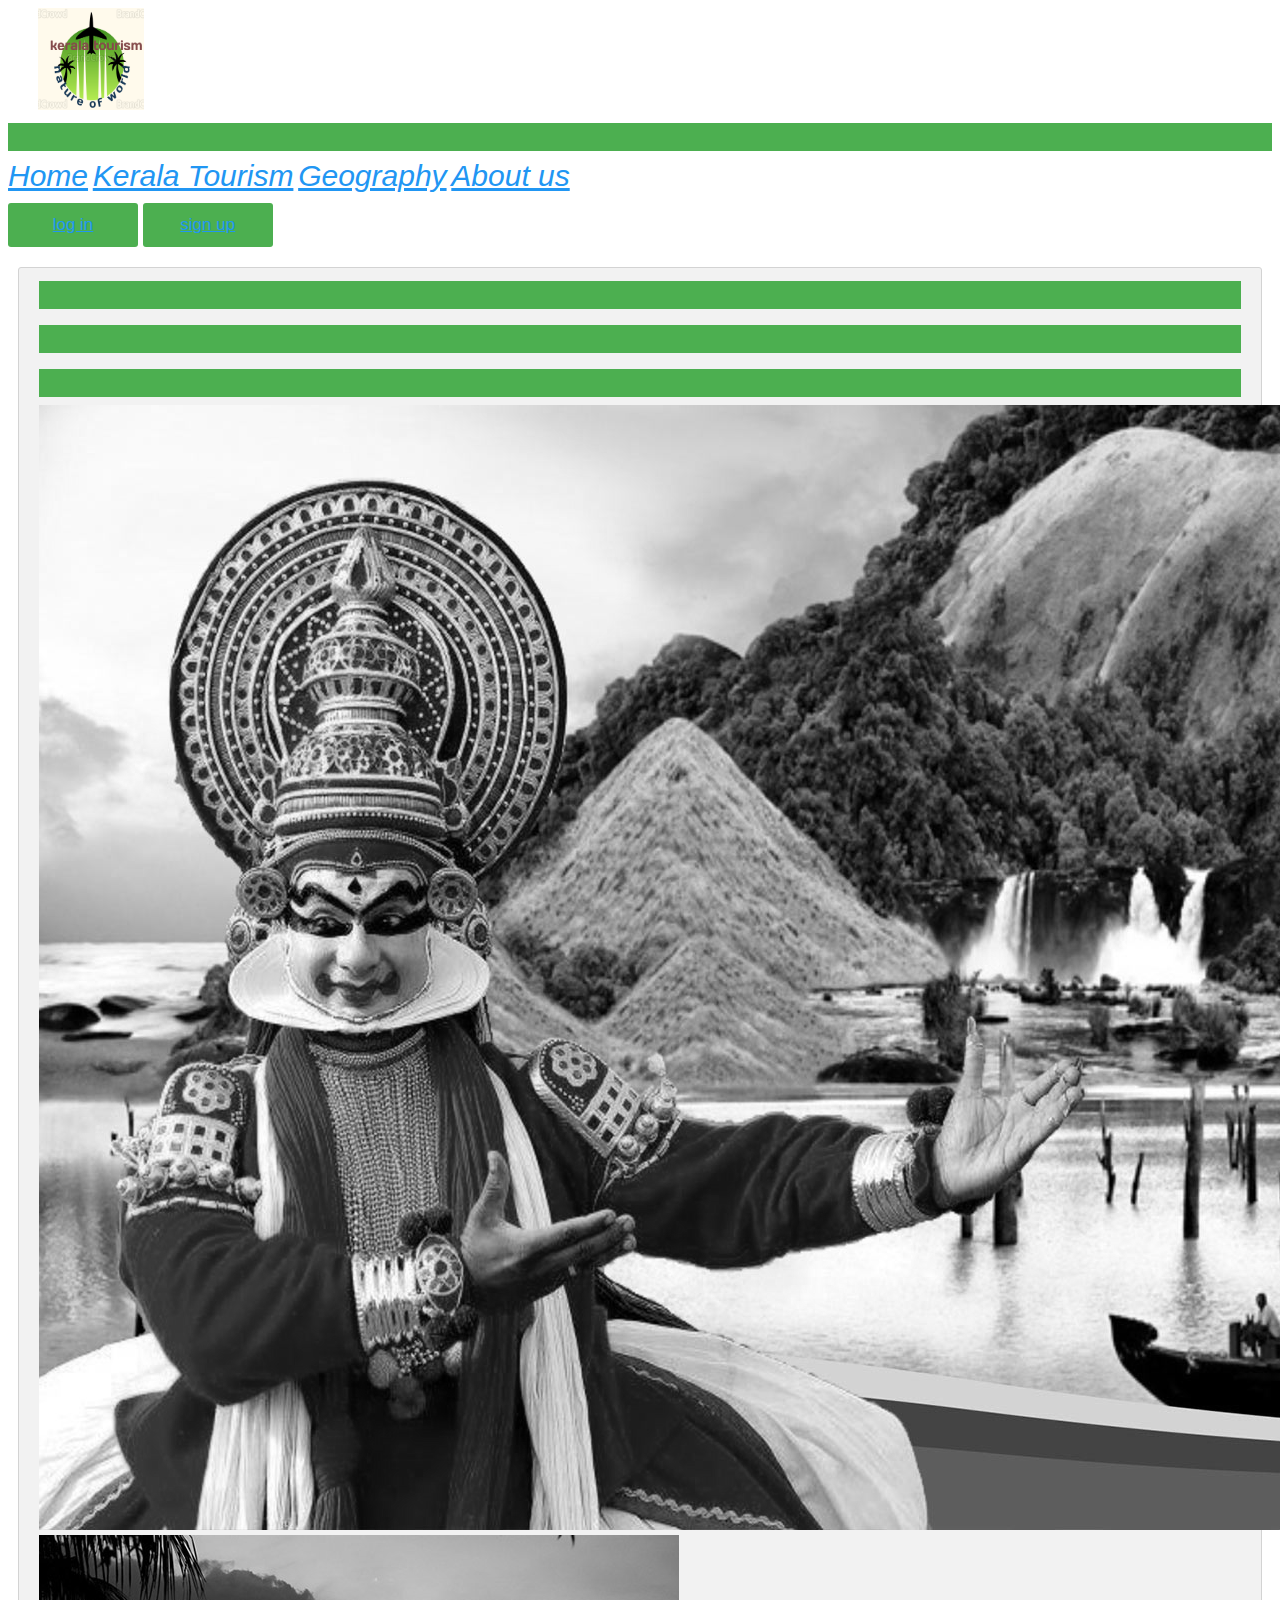
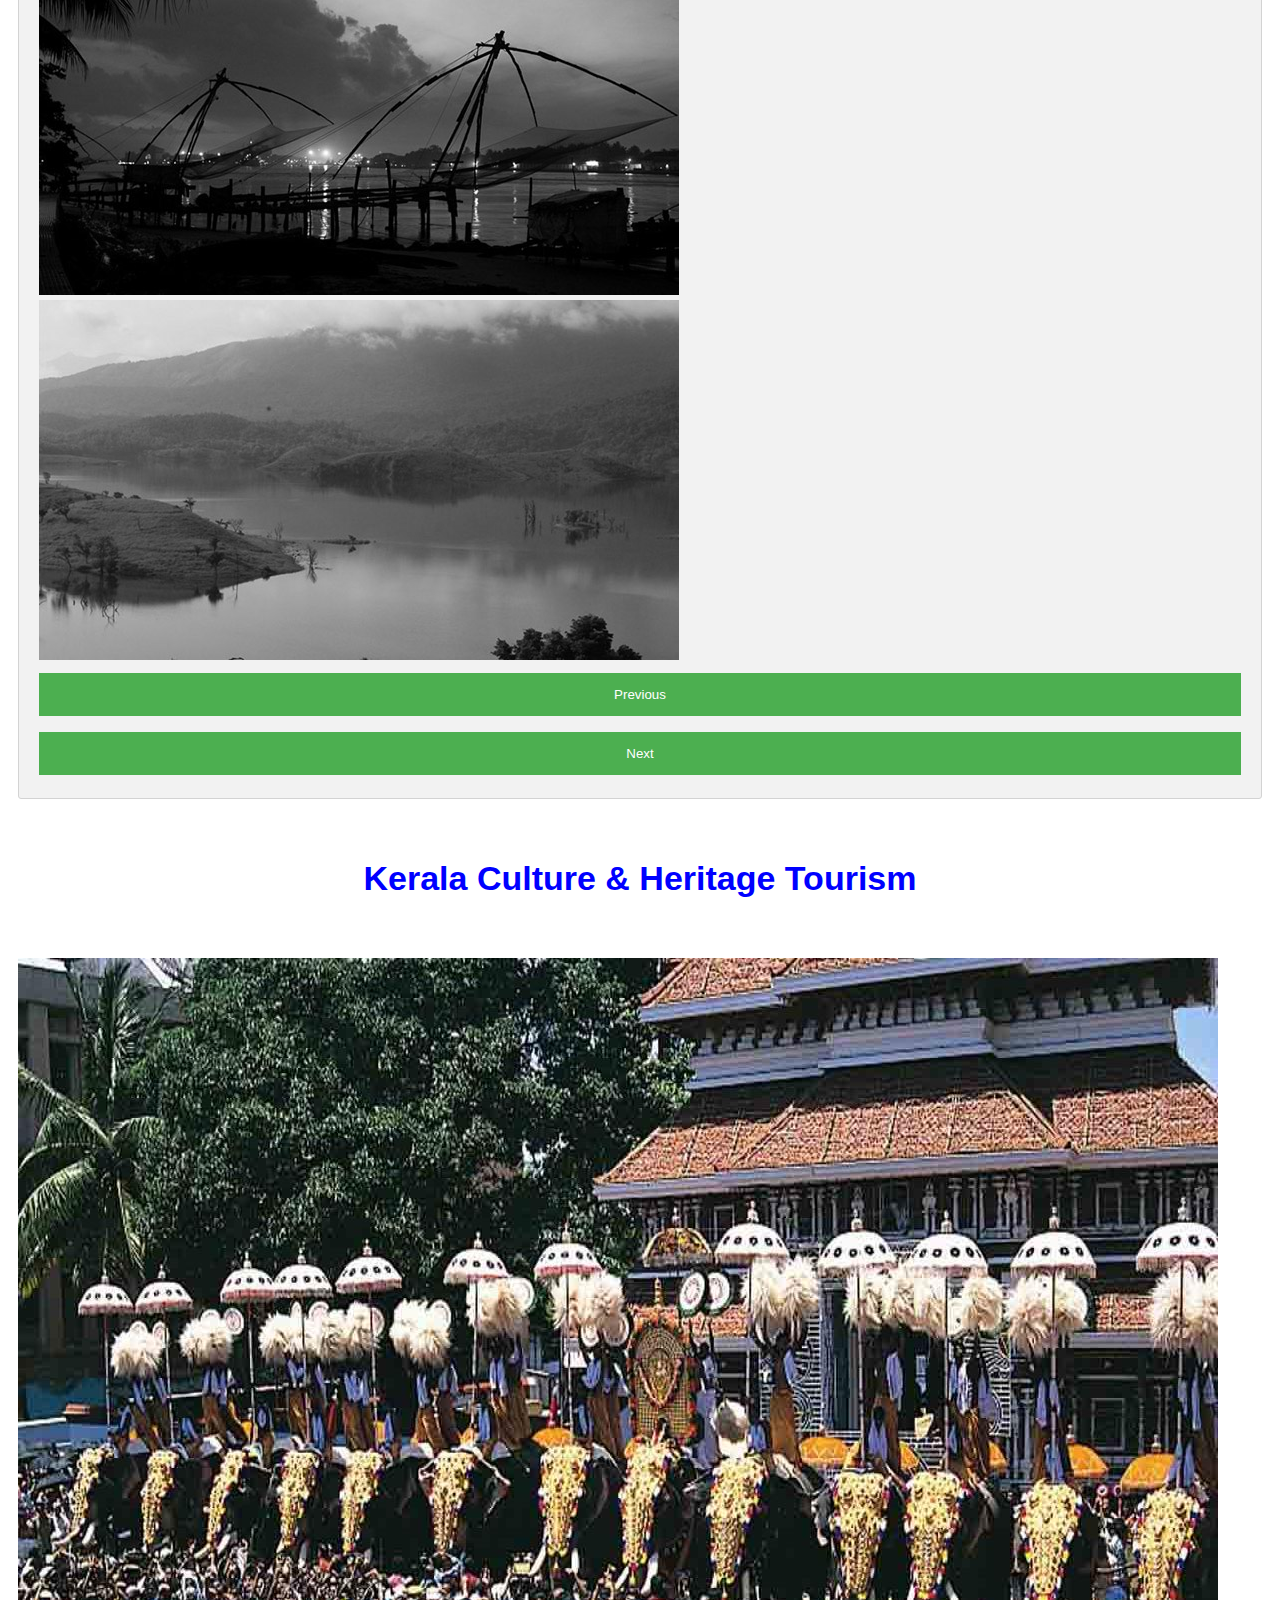
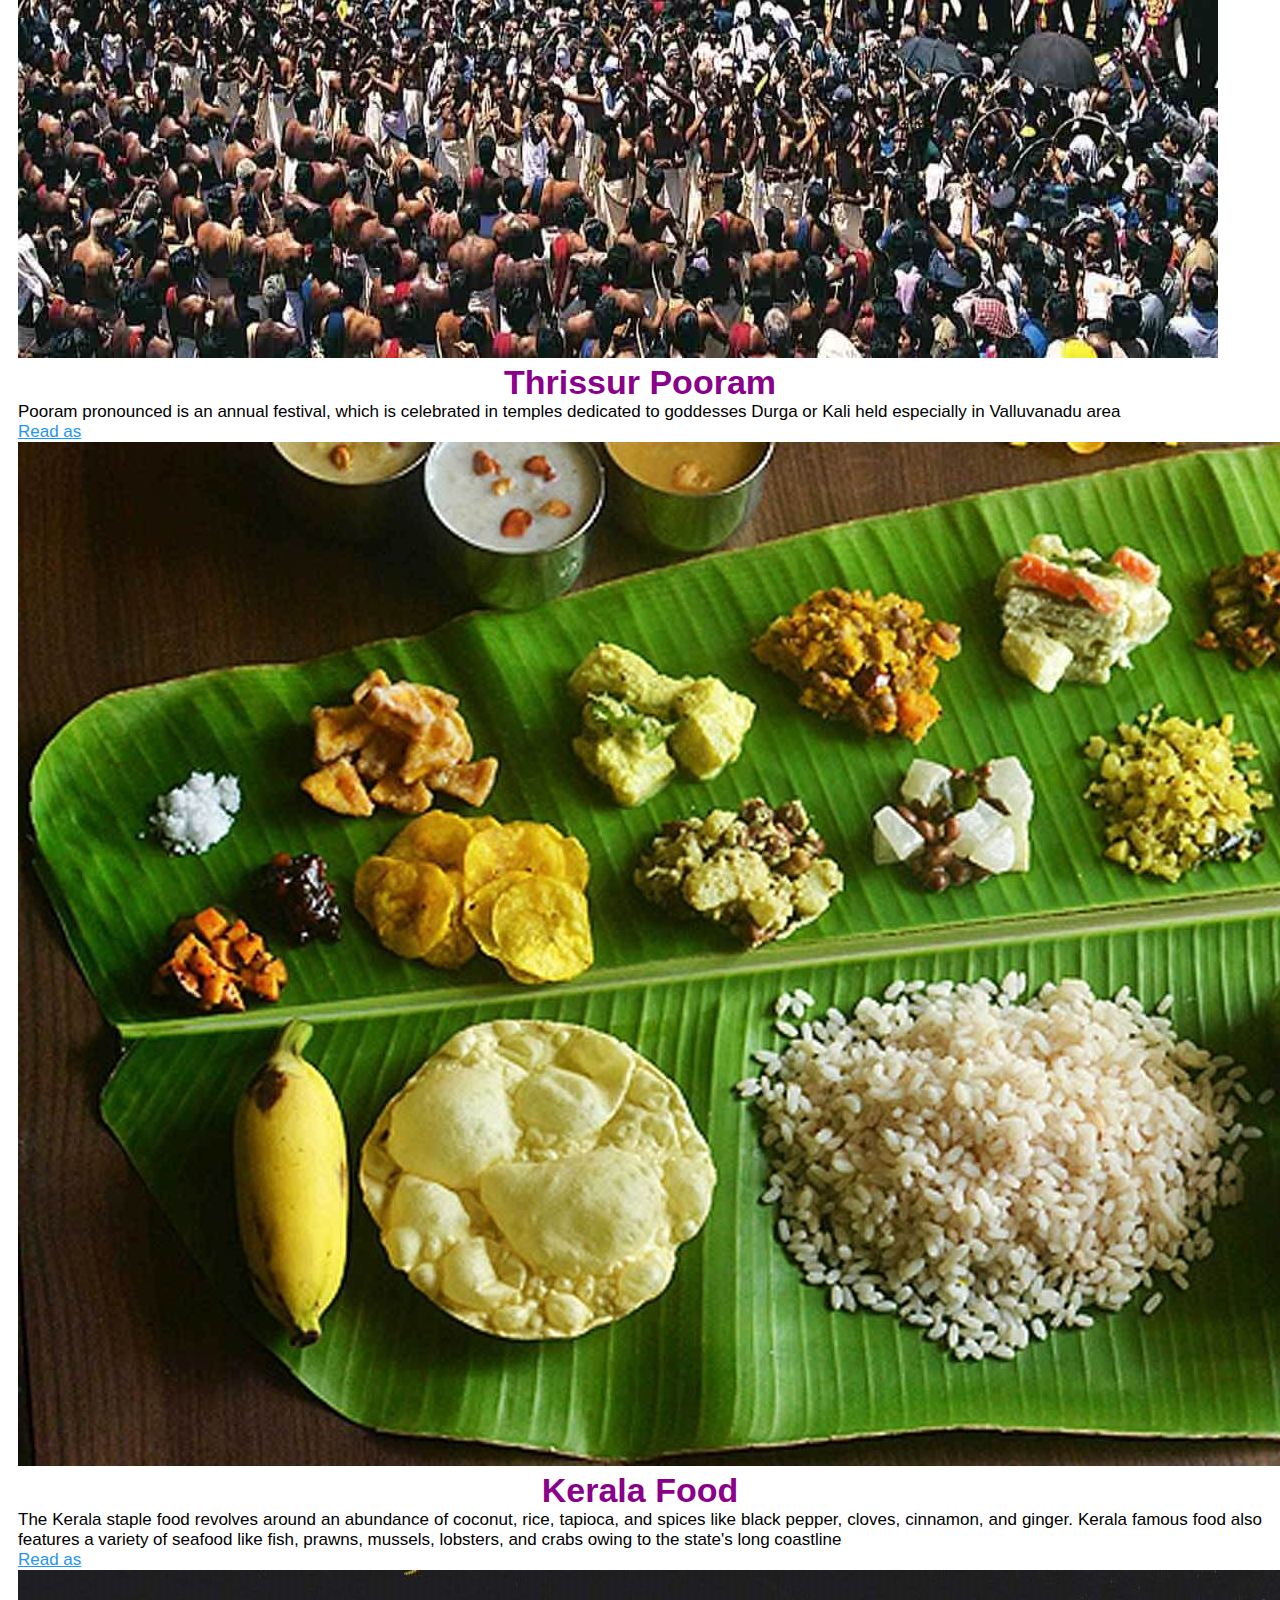
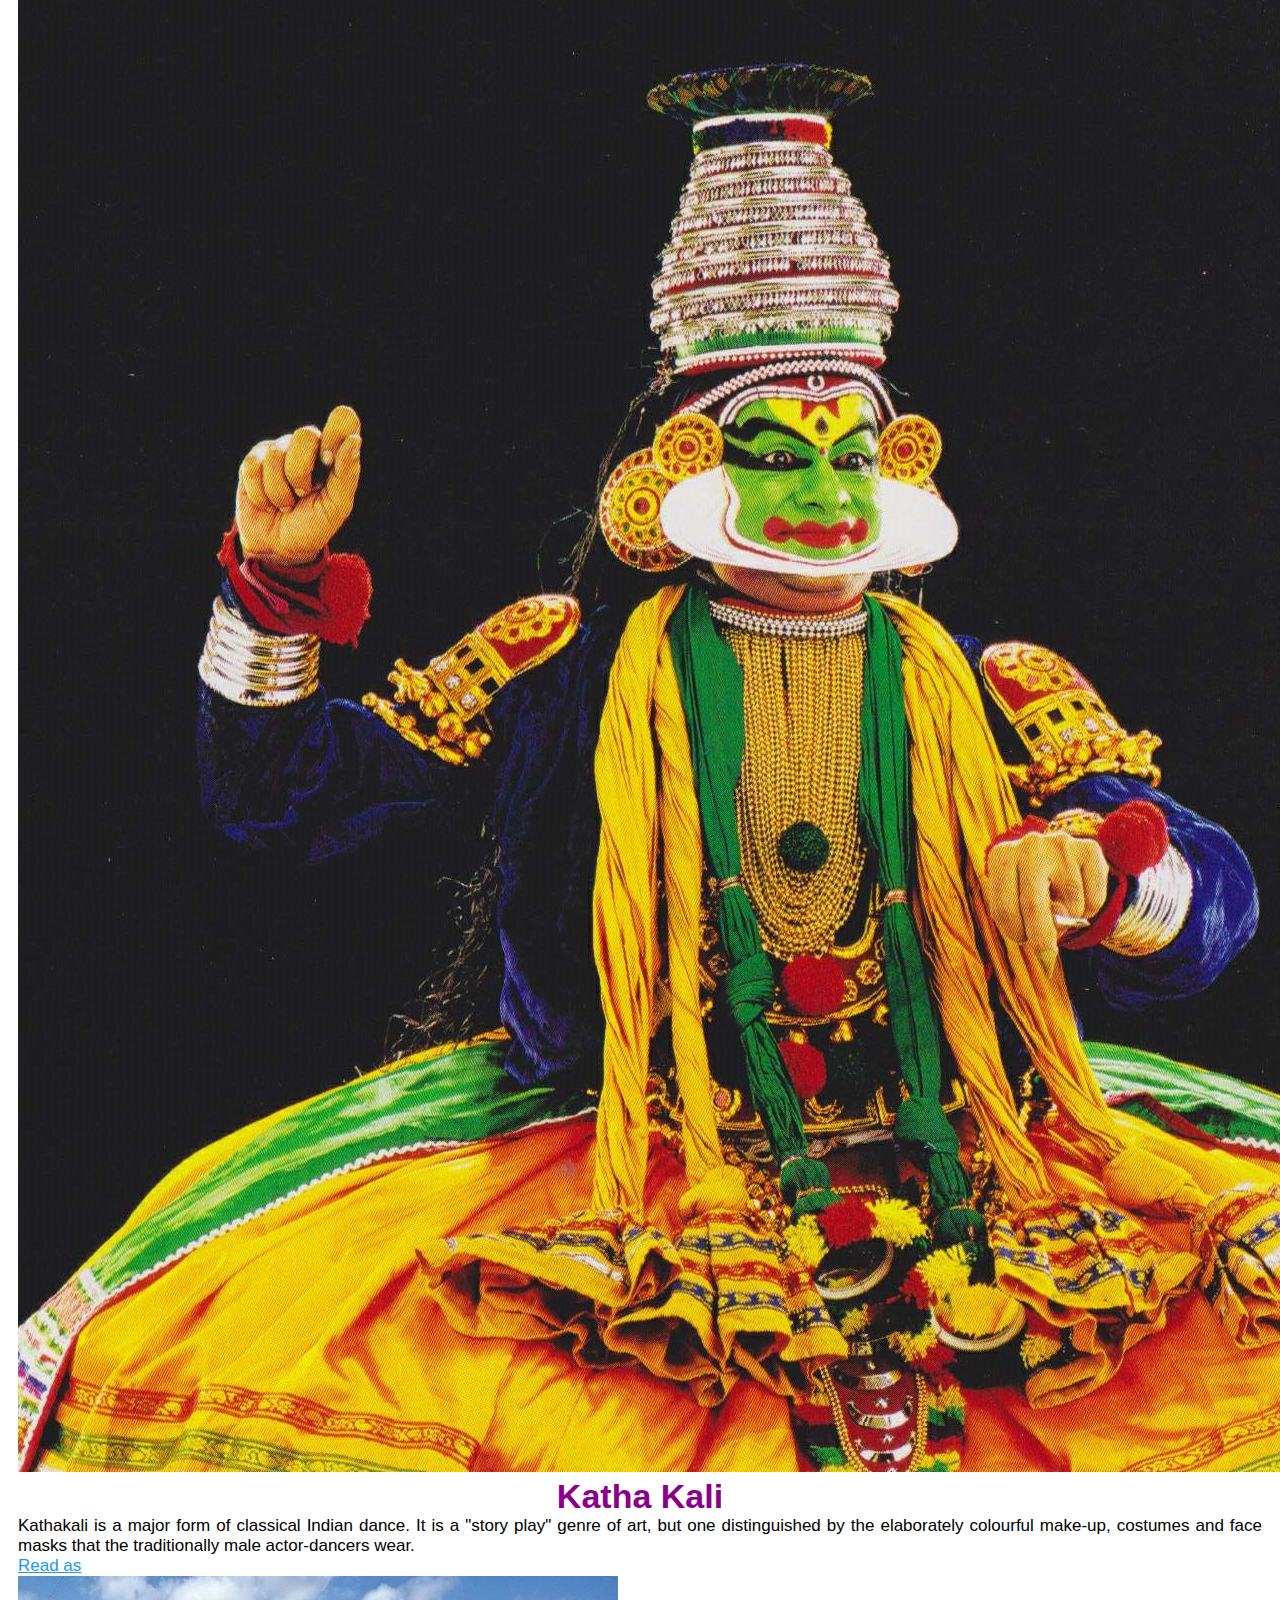
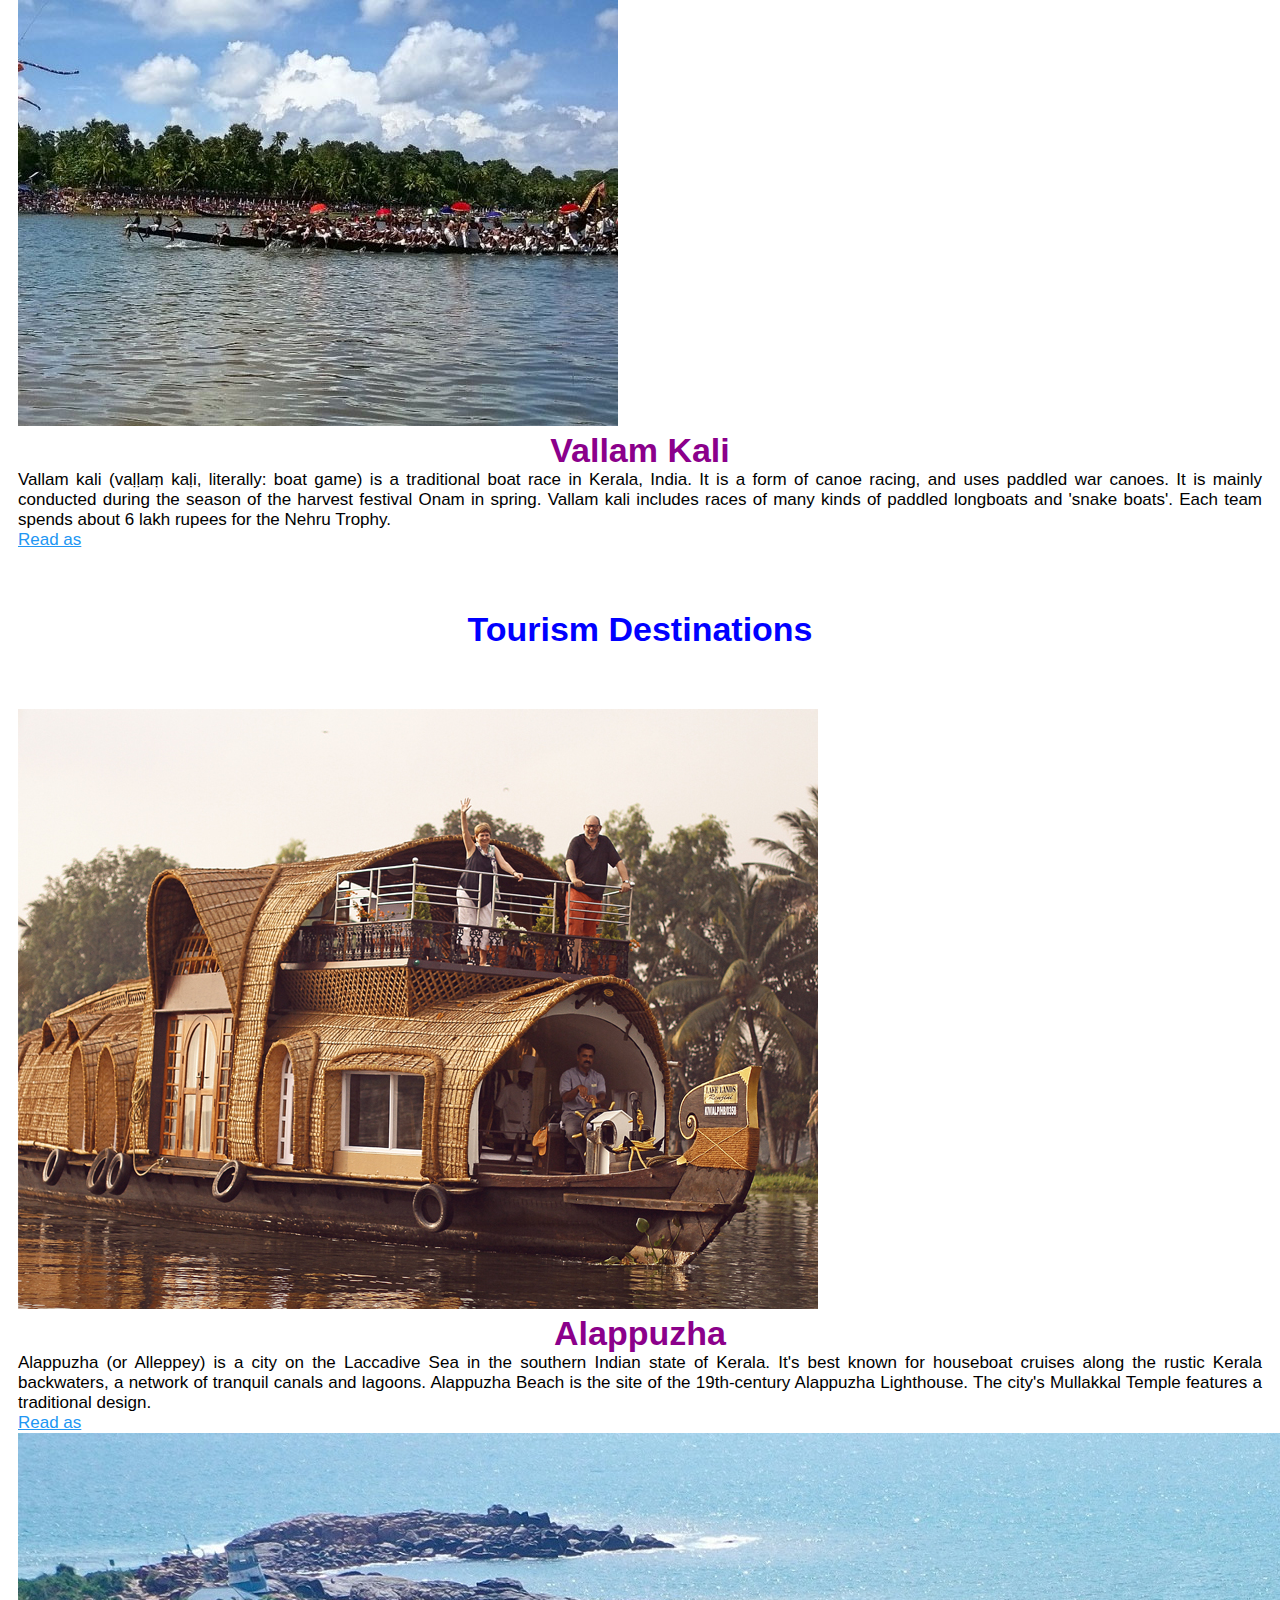
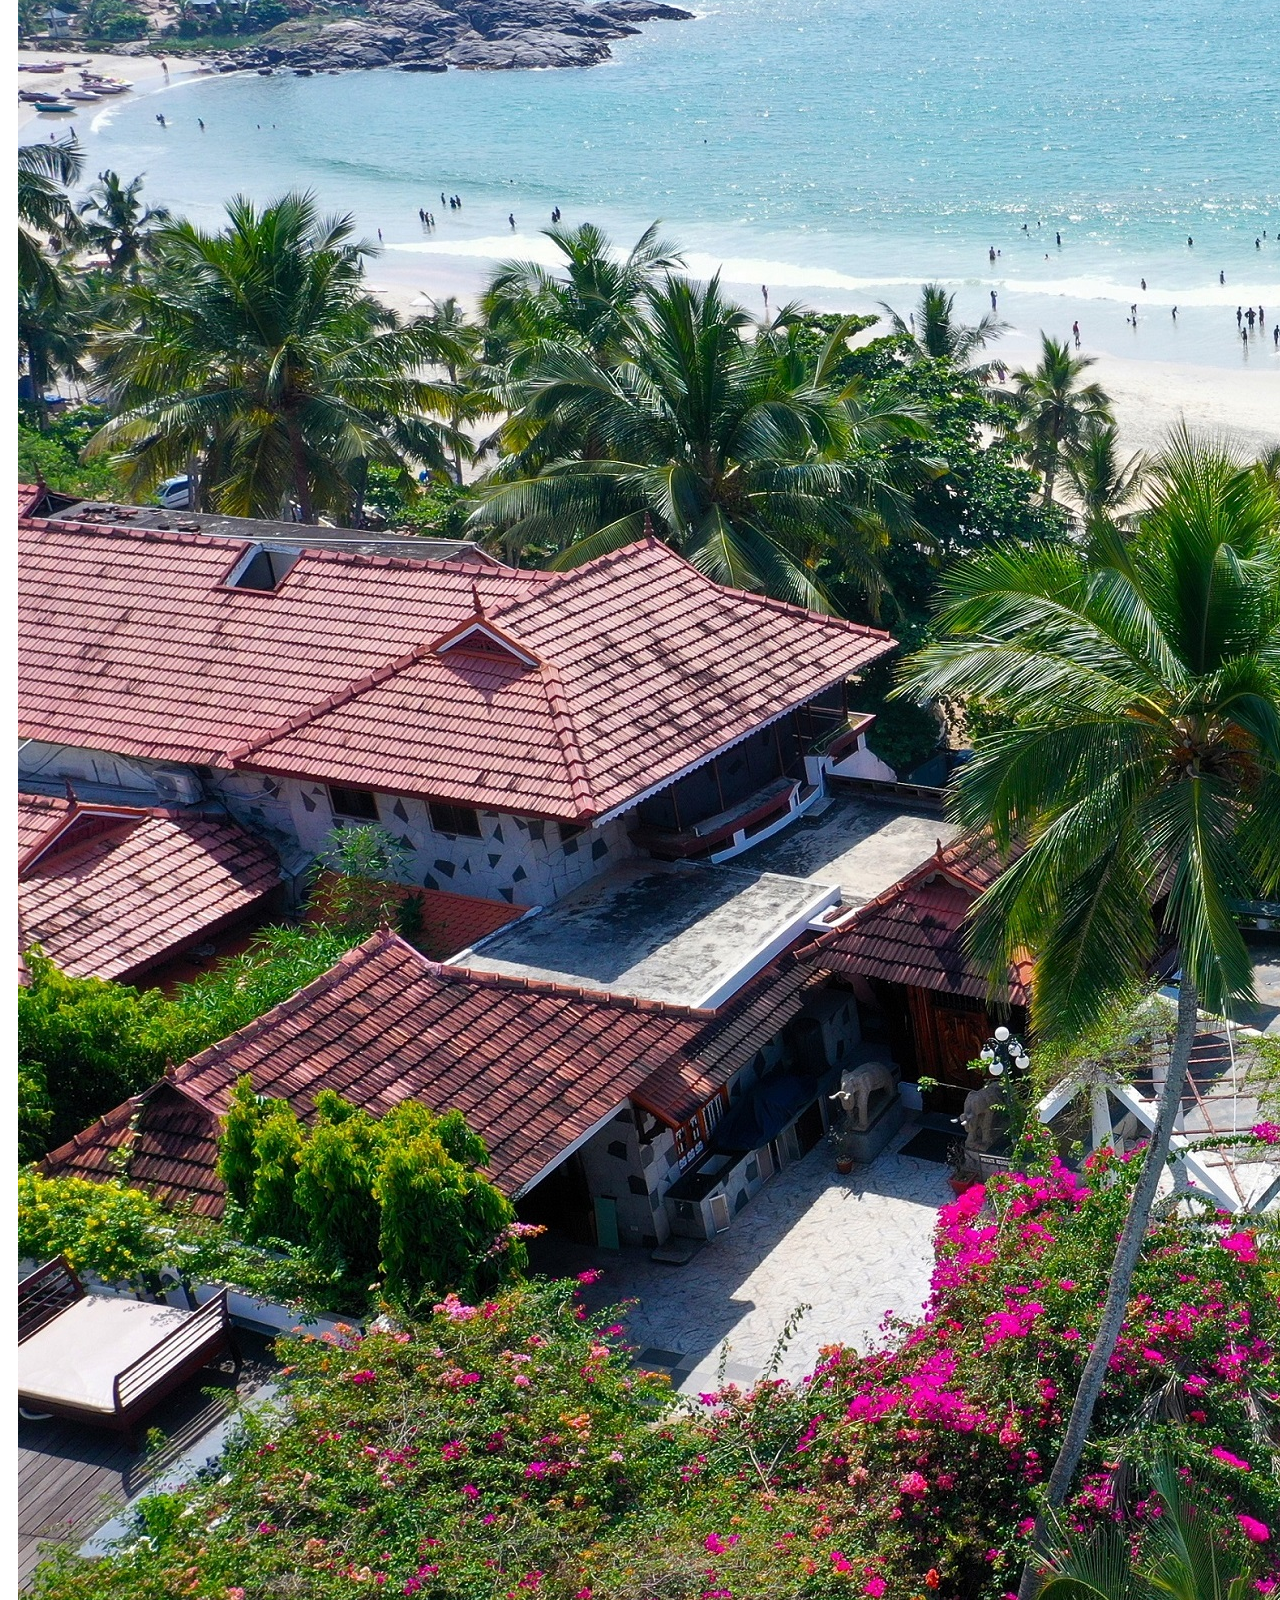
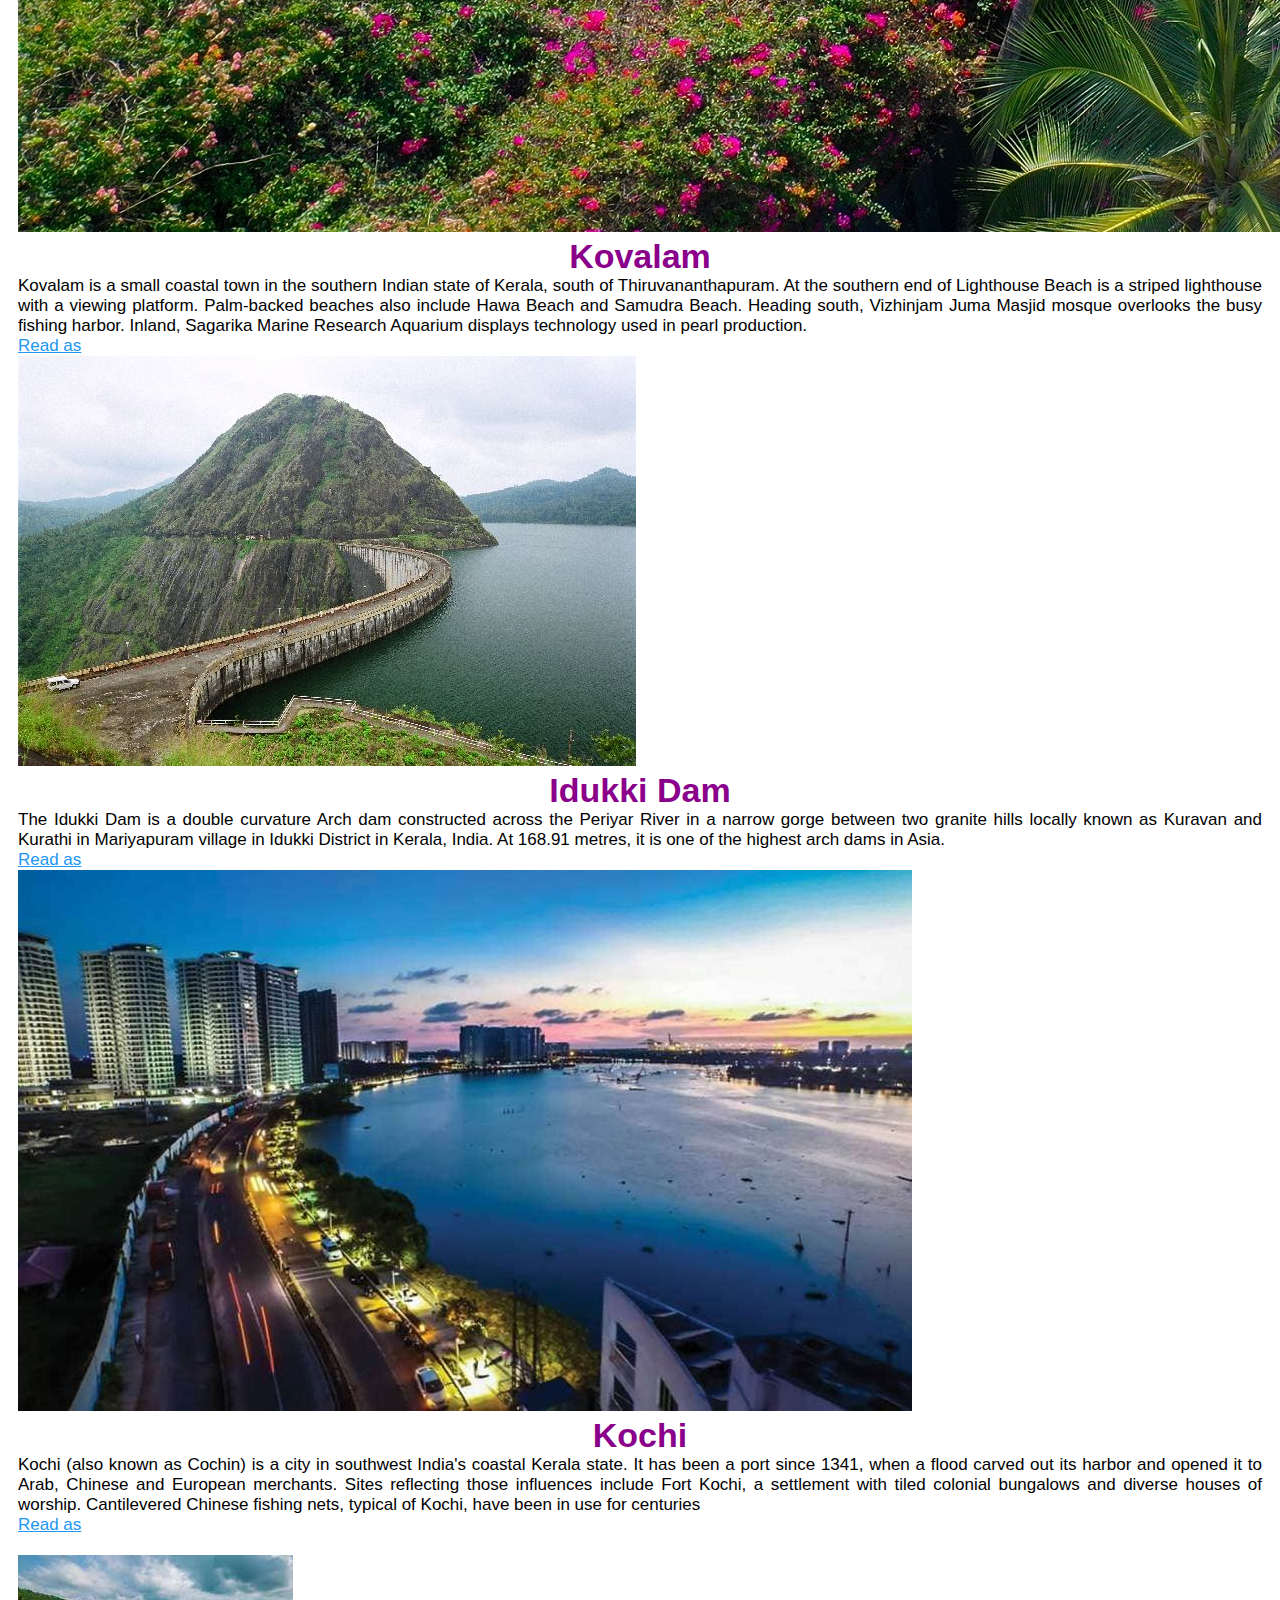
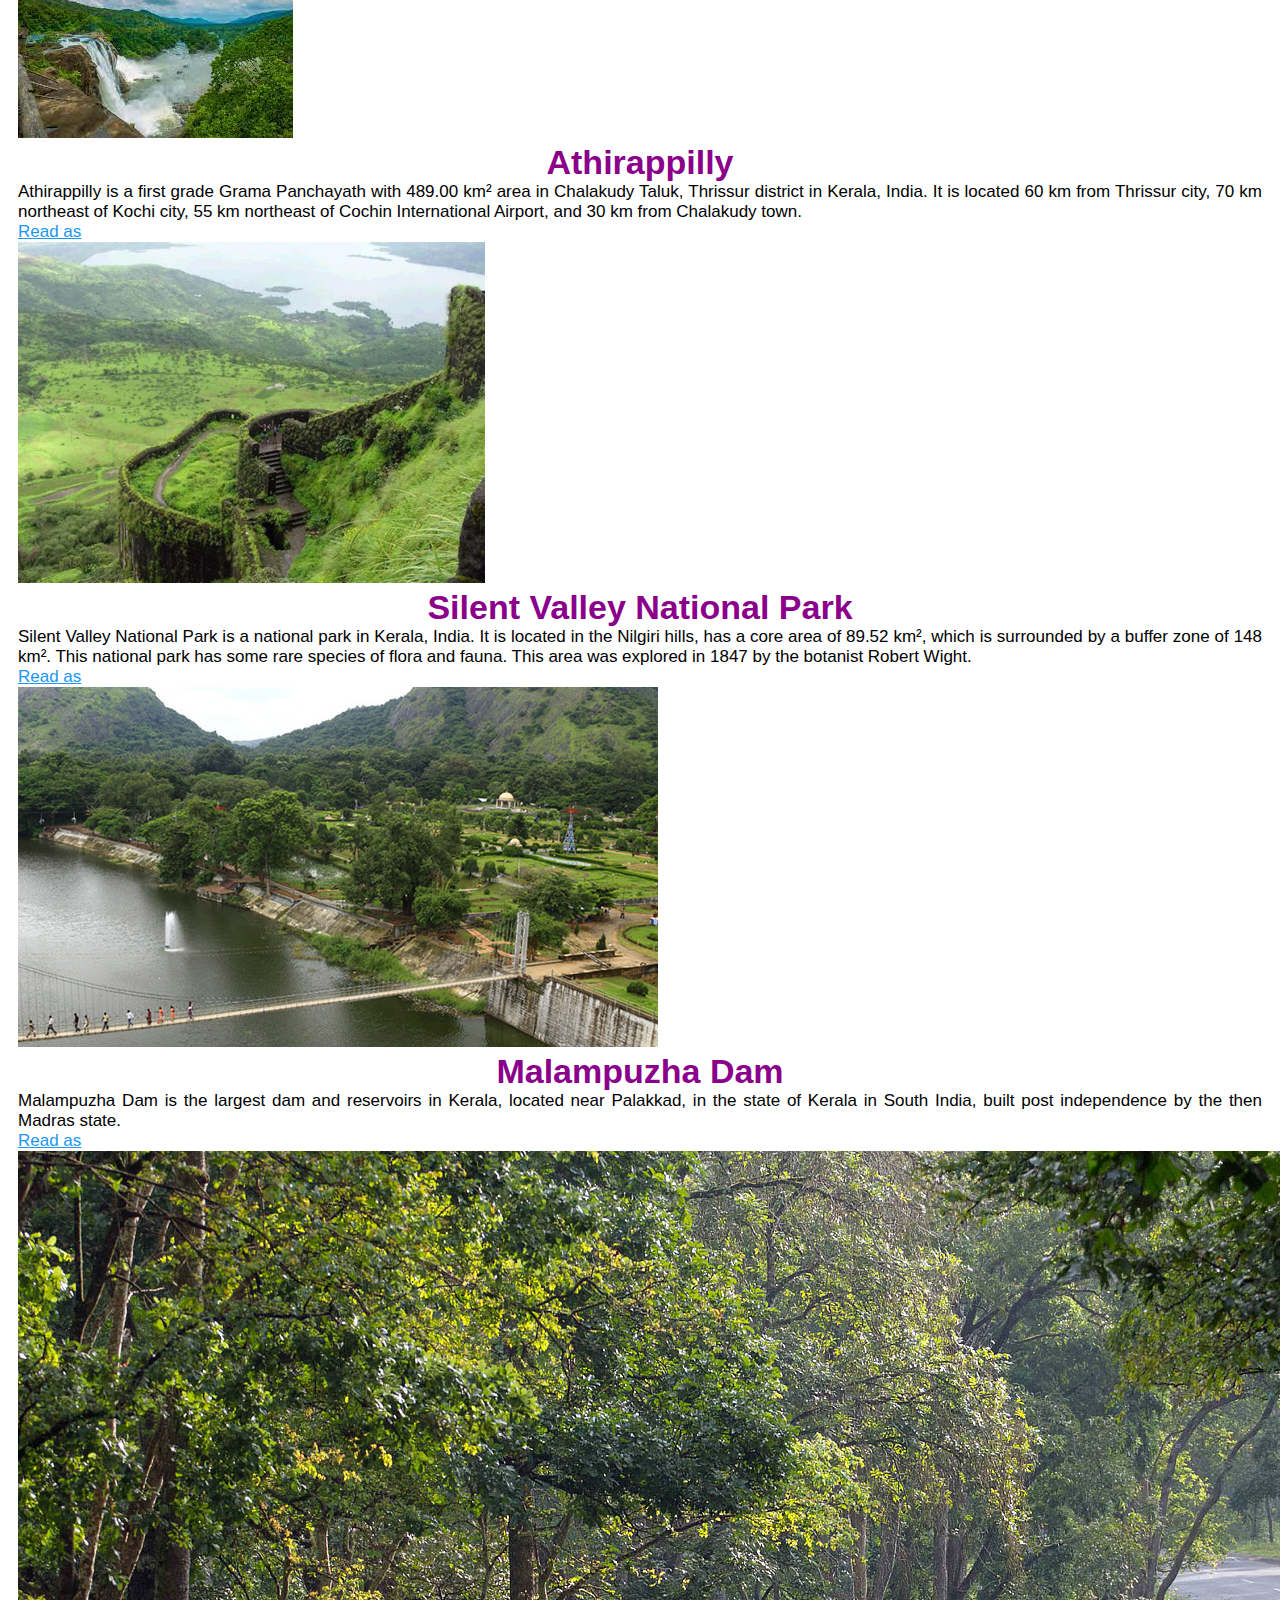
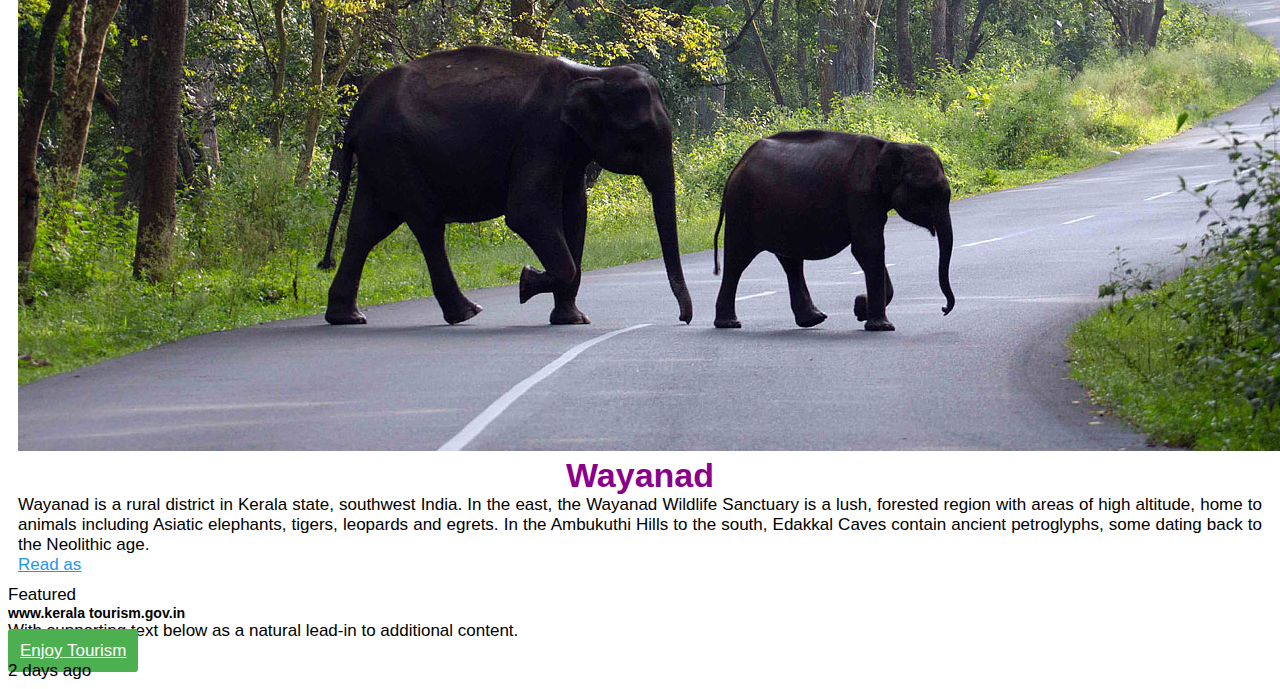
<file: index.html>
<!DOCTYPE html>
<html lang="en">
<head>
    <meta charset="UTF-8">
    <meta http-equiv="X-UA-Compatible" content="IE=edge">
    <meta name="viewport" content="width=device-width, initial-scale=1.0">
    <title>index</title>
    <link rel="stylesheet" href="./assets/css/style.css">
    <script src="https://cdn.jsdelivr.net/npm/@popperjs/core@2.10.2/dist/umd/popper.min.js" integrity="sha384-7+zCNj/IqJ95wo16oMtfsKbZ9ccEh31eOz1HGyDuCQ6wgnyJNSYdrPa03rtR1zdB" crossorigin="anonymous"></script>
    <script src="https://cdn.jsdelivr.net/npm/bootstrap@5.1.3/dist/js/bootstrap.min.js" integrity="sha384-QJHtvGhmr9XOIpI6YVutG+2QOK9T+ZnN4kzFN1RtK3zEFEIsxhlmWl5/YESvpZ13" crossorigin="anonymous"></script>
    <link href="https://cdn.jsdelivr.net/npm/bootstrap@5.1.3/dist/css/bootstrap.min.css" rel="stylesheet" integrity="sha384-1BmE4kWBq78iYhFldvKuhfTAU6auU8tT94WrHftjDbrCEXSU1oBoqyl2QvZ6jIW3" crossorigin="anonymous">
    <script src="https://cdn.jsdelivr.net/npm/bootstrap@5.1.3/dist/js/bootstrap.bundle.min.js" integrity="sha384-ka7Sk0Gln4gmtz2MlQnikT1wXgYsOg+OMhuP+IlRH9sENBO0LRn5q+8nbTov4+1p" crossorigin="anonymous"></script>
    
</head>
<body>

    <!-- naval-bar start here -->

    <nav class="navbar navbar-expand-lg navbar-light bg-light">
        <a class="navbar-brand" href="#">
            <img src="./img/logo2.png" alt="logo">
        </a>
        <button class="navbar-toggler" type="button" data-toggle="collapse" data-target="#navbarNavAltMarkup" aria-controls="navbarNavAltMarkup" aria-expanded="false" aria-label="Toggle navigation">
          <span class="navbar-toggler-icon"></span>
        </button>
        <div class="collapse navbar-collapse" id="navbarText">
          <div class="navbar-nav">
            <a class="nav-item nav-link active" href="#" class="navar">Home</a>
            <a class="nav-item nav-link" href="tourism.html">Kerala Tourism</a>
            <a class="nav-item nav-link" href="geography.html">Geography</a>
            <a class="nav-item nav-link" href="#">About us</a>
          </div>  
        </div>
        <div class="navebar-na">
          <div class="navbar-text collapse navbar-collapse">
            <button type="button" class="btn btn-primary">
              <a class="nav-item nav-link" href="login.html">log in</a>
            </button>
            <button type="button" class="btn btn-danger">
              <a class="nav-item nav-link" href="signup.html">sign up</a>
            </button>
          </div>
        </div>
      </nav>

      
    <!-- naval-bar end here -->

    <!-- carousel start here -->

    <div class="container">
      <div id="carouselExampleCaptions" class="carousel slide" data-bs-ride="carousel">
        <div class="carousel-indicators">
          <button type="button" data-bs-target="#carouselExampleCaptions" data-bs-slide-to="0" class="active" aria-current="true" aria-label="Slide 1"></button>
          <button type="button" data-bs-target="#carouselExampleCaptions" data-bs-slide-to="1" aria-label="Slide 2"></button>
          <button type="button" data-bs-target="#carouselExampleCaptions" data-bs-slide-to="2" aria-label="Slide 3"></button>
        </div>
        <div class="carousel-inner">
          <div class="carousel-item active">
            <img src="./img/kathakali.jpg" class="d-block w-100" alt="...">
            <div class="carousel-caption d-none d-md-block">
            </div>
          </div>
          <div class="carousel-item">
            <img src="./img/kochi2.jpg" class="d-block w-100" alt="...">
            <div class="carousel-caption d-none d-md-block">
            </div>
          </div>
          <div class="carousel-item">
            <img src="./img/wayanad3.jpg" class="d-block w-100" alt="...">
            <div class="carousel-caption d-none d-md-block">
            </div>
          </div>
        </div>
        <button class="carousel-control-prev" type="button" data-bs-target="#carouselExampleCaptions" data-bs-slide="prev">
          <span class="carousel-control-prev-icon" aria-hidden="true"></span>
          <span class="visually-hidden">Previous</span>
        </button>
        <button class="carousel-control-next" type="button" data-bs-target="#carouselExampleCaptions" data-bs-slide="next">
          <span class="carousel-control-next-icon" aria-hidden="true"></span>
          <span class="visually-hidden">Next</span>
        </button>
      </div>
    </div> 

    <!-- carousel end here -->

    <!-- heading start -->

    <header class="heading">
      <h1>Kerala Culture & Heritage Tourism</h1>
    </header>

    <!-- heading end -->

    <!-- culture start -->

    <section class="py-3box">
      <div class="row">
        <div class="col-md-3 box-holder shadow ">
          <div class="culture-img">
            <img src="./img/thrissurpooram.jpg" alt="pooram" class="img-fluid">
          </div>
          <div class="culture-info p-3"> 
            <h1 class="culture-name">Thrissur Pooram</h1>
            <p class="cul">Pooram pronounced is an annual festival, which is celebrated in temples dedicated to goddesses Durga or Kali held especially in Valluvanadu area </p>
            <a href="trissur.html">Read as</a>
          </div>
        </div>
        <div class="col-md-3 culture-holder shadow">
          <div class="culture-img">
            <img src="./img/food.jpg" alt="food" class="img-fluid">
          </div>
          <div class="culture-info p-3">
            <h1 class="culture-name">Kerala Food</h1>
            <p class="cul">The Kerala staple food revolves around an abundance of coconut, rice, tapioca, and spices like black pepper, cloves, cinnamon, and ginger. Kerala famous food also features a variety of seafood like fish, prawns, mussels, lobsters, and crabs owing to the state's long coastline</p>
            <a href="food.html">Read as</a>
          </div>
        </div>
        <div class="col-md-3 culture-holder shadow">
          <div class="culture-img">
            <img src="./img/kathakali1.jpg" alt="kathalali" class="img-fluid">
          </div>
          <div class="culture-info p-3">
            <h1 class="culture-name">Katha Kali</h1>
            <p class="cul">Kathakali is a major form of classical Indian dance. It is a "story play" genre of art, but one distinguished by the elaborately colourful make-up, costumes and face masks that the traditionally male actor-dancers wear.</p>
            <a href="kathakali.html">Read as</a>
          </div>
        </div>
        <div class="col-md-3 culture-holder shadow">
          <div class="culture-img">
            <img src="./img/vallamkali.jpg" alt="" class="img-fluid">
          </div>
          <div class="culture-info p-3">
            <h1 class="culture-name">Vallam Kali</h1>
            <p class="cat">Vallam kali (vaḷḷaṃ kaḷi, literally: boat game) is a traditional boat race in Kerala, India. It is a form of canoe racing, and uses paddled war canoes. It is mainly conducted during the season of the harvest festival Onam in spring. Vallam kali includes races of many kinds of paddled longboats and 'snake boats'. Each team spends about 6 lakh rupees for the Nehru Trophy.</p>
            <a href="vallamkali.html">Read as</a>
          </div>
        </div>
      </div>
    </section>

    <!-- culture ends -->

    <!-- heading start -->

    <header class="heading">
      <h1>Tourism Destinations</h1>
    </header>

    <!-- heading end -->

    <!-- destination start -->

    <section class="py-3box">
      <div class="row">
        <div class="col-md-3 box-holder shadow ">
          <div class="culture-img">
            <img src="./img/alappuzhanew.jpg" alt="alappuzha" class="img-fluid">
          </div>
          <div class="culture-info p-3"> 
            <h1 class="culture-name">Alappuzha</h1>
            <p class="cul">Alappuzha (or Alleppey) is a city on the Laccadive Sea in the southern Indian state of Kerala. It's best known for houseboat cruises along the rustic Kerala backwaters, a network of tranquil canals and lagoons. Alappuzha Beach is the site of the 19th-century Alappuzha Lighthouse. The city's Mullakkal Temple features a traditional design.</p>
            <a href="#">Read as</a>
          </div>
        </div>
        <div class="col-md-3 culture-holder shadow">
          <div class="culture-img">
            <img src="./img/kovalamnew.jfif" alt="kovalam" class="img-fluid">
          </div>
          <div class="culture-info p-3">
            <h1 class="culture-name">Kovalam</h1>
            <p class="cul">Kovalam is a small coastal town in the southern Indian state of Kerala, south of Thiruvananthapuram. At the southern end of Lighthouse Beach is a striped lighthouse with a viewing platform. Palm-backed beaches also include Hawa Beach and Samudra Beach. Heading south, Vizhinjam Juma Masjid mosque overlooks the busy fishing harbor. Inland, Sagarika Marine Research Aquarium displays technology used in pearl production.</p>
            <a href="#">Read as</a>
          </div>
        </div>
        <div class="col-md-3 culture-holder shadow">
          <div class="culture-img">
            <img src="./img/idukkidam.jpg" alt="dam" class="img-fluid">
          </div>
          <div class="culture-info p-3">
            <h1 class="culture-name">Idukki Dam</h1>
            <p class="cul">The Idukki Dam is a double curvature Arch dam constructed across the Periyar River in a narrow gorge between two granite hills locally known as Kuravan and Kurathi in Mariyapuram village in Idukki District in Kerala, India. At 168.91 metres, it is one of the highest arch dams in Asia.</p>
            <a href="#">Read as</a>
          </div>
        </div>
        <div class="col-md-3 culture-holder shadow">
          <div class="culture-img">
            <img src="./img/kochinew.jpg" alt="kochi" class="img-fluid">
          </div>
          <div class="culture-info p-3">
            <h1 class="culture-name">Kochi</h1>
            <p class="cat">Kochi (also known as Cochin) is a city in southwest India's coastal Kerala state. It has been a port since 1341, when a flood carved out its harbor and opened it to Arab, Chinese and European merchants. Sites reflecting those influences include Fort Kochi, a settlement with tiled colonial bungalows and diverse houses of worship. Cantilevered Chinese fishing nets, typical of Kochi, have been in use for centuries</p>
            <a href="#">Read as</a>
          </div>
        </div>
      </div>
    </section>
    <section class="py-3box">
      <div class="row">
        <div class="col-md-3 box-holder shadow ">
          <div class="culture-img">
            <img src="./img/athirapilly.jpg" alt="athirapilly" class="img-fluid">
          </div>
          <div class="culture-info p-3"> 
            <h1 class="culture-name">Athirappilly</h1>
            <p class="cul">Athirappilly is a first grade Grama Panchayath with 489.00 km² area in Chalakudy Taluk, Thrissur district in Kerala, India. It is located 60 km from Thrissur city, 70 km northeast of Kochi city, 55 km northeast of Cochin International Airport, and 30 km from Chalakudy town.</p>
            <a href="#">Read as</a>
          </div>
        </div>
        <div class="col-md-3 culture-holder shadow">
          <div class="culture-img">
            <img src="./img/silent-valley.jpg" alt="silent-valley" class="img-fluid">
          </div>
          <div class="culture-info p-3">
            <h1 class="culture-name">Silent Valley National Park</h1>
            <p class="cul">Silent Valley National Park is a national park in Kerala, India. It is located in the Nilgiri hills, has a core area of 89.52 km², which is surrounded by a buffer zone of 148 km². This national park has some rare species of flora and fauna. This area was explored in 1847 by the botanist Robert Wight. </p>
            <a href="#">Read as</a>
          </div>
        </div>
        <div class="col-md-3 culture-holder shadow">
          <div class="culture-img">
            <img src="./img/malampuzha.jpg" alt="kathalali" class="img-fluid">
          </div>
          <div class="culture-info p-3">
            <h1 class="culture-name">Malampuzha Dam</h1>
            <p class="cul">Malampuzha Dam is the largest dam and reservoirs in Kerala, located near Palakkad, in the state of Kerala in South India, built post independence by the then Madras state.</p>
            <a href="#">Read as</a>
          </div>
        </div>
        <div class="col-md-3 culture-holder shadow">
          <div class="culture-img">
            <img src="./img/wayanadnew.jpg" alt="wayanad" class="img-fluid">
          </div>
          <div class="culture-info p-3">
            <h1 class="culture-name">Wayanad</h1>
            <p class="cat">Wayanad is a rural district in Kerala state, southwest India. In the east, the Wayanad Wildlife Sanctuary is a lush, forested region with areas of high altitude, home to animals including Asiatic elephants, tigers, leopards and egrets. In the Ambukuthi Hills to the south, Edakkal Caves contain ancient petroglyphs, some dating back to the Neolithic age.</p>
            <a href="#">Read as</a>
          </div>
        </div>
      </div>
    </section>

    <!-- destination end -->

    <!-- start footer -->

    <div class="footer">
      <div class="card text-center">
        <div class="card-header">
          Featured
        </div>
        <div class="card-body">
          <h5 class="card-title">www.kerala tourism.gov.in</h5>
          <p class="card-text">With supporting text below as a natural lead-in to additional content.</p>
          <a href="#" class="btn btn-primary">Enjoy Tourism</a>
        </div>
        <div class="card-footer text-muted">
          2 days ago
        </div>
      </div>
    </div>

      <!-- end footer -->
</body>
</html>
</file>
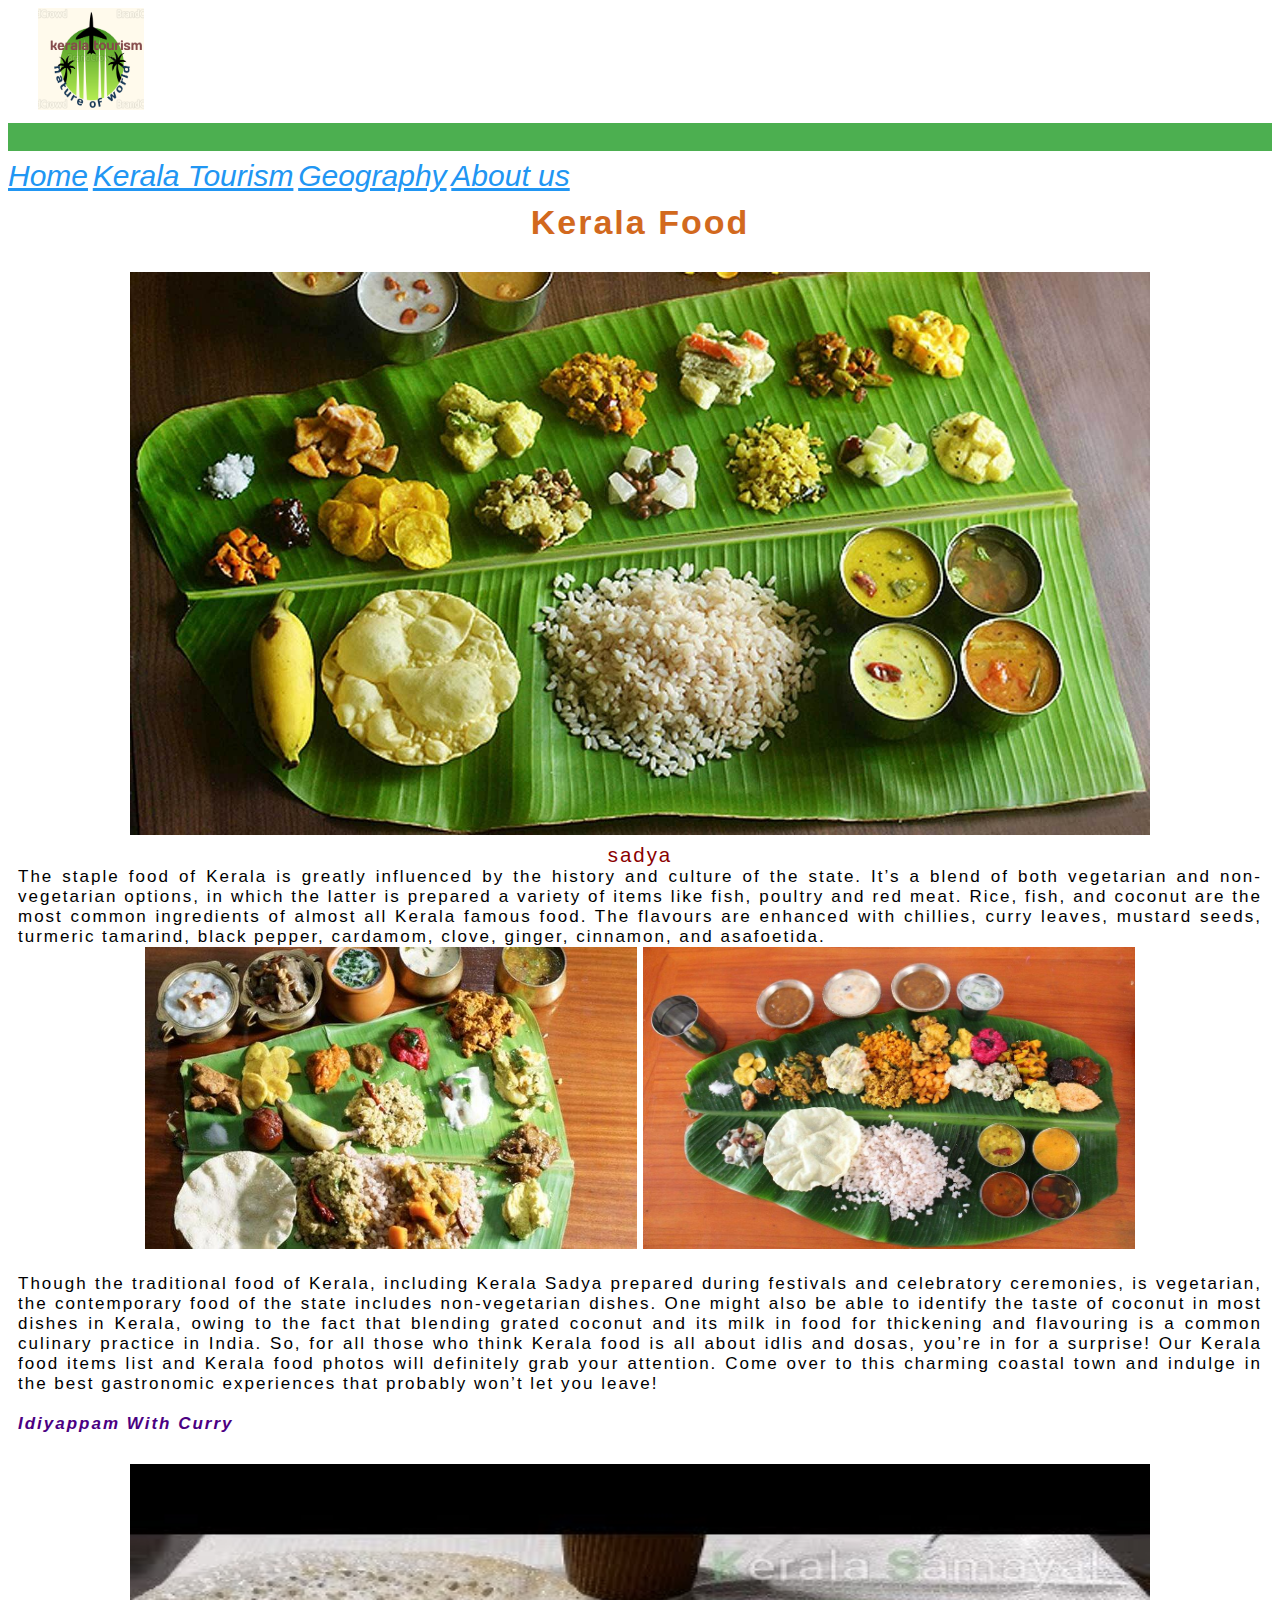
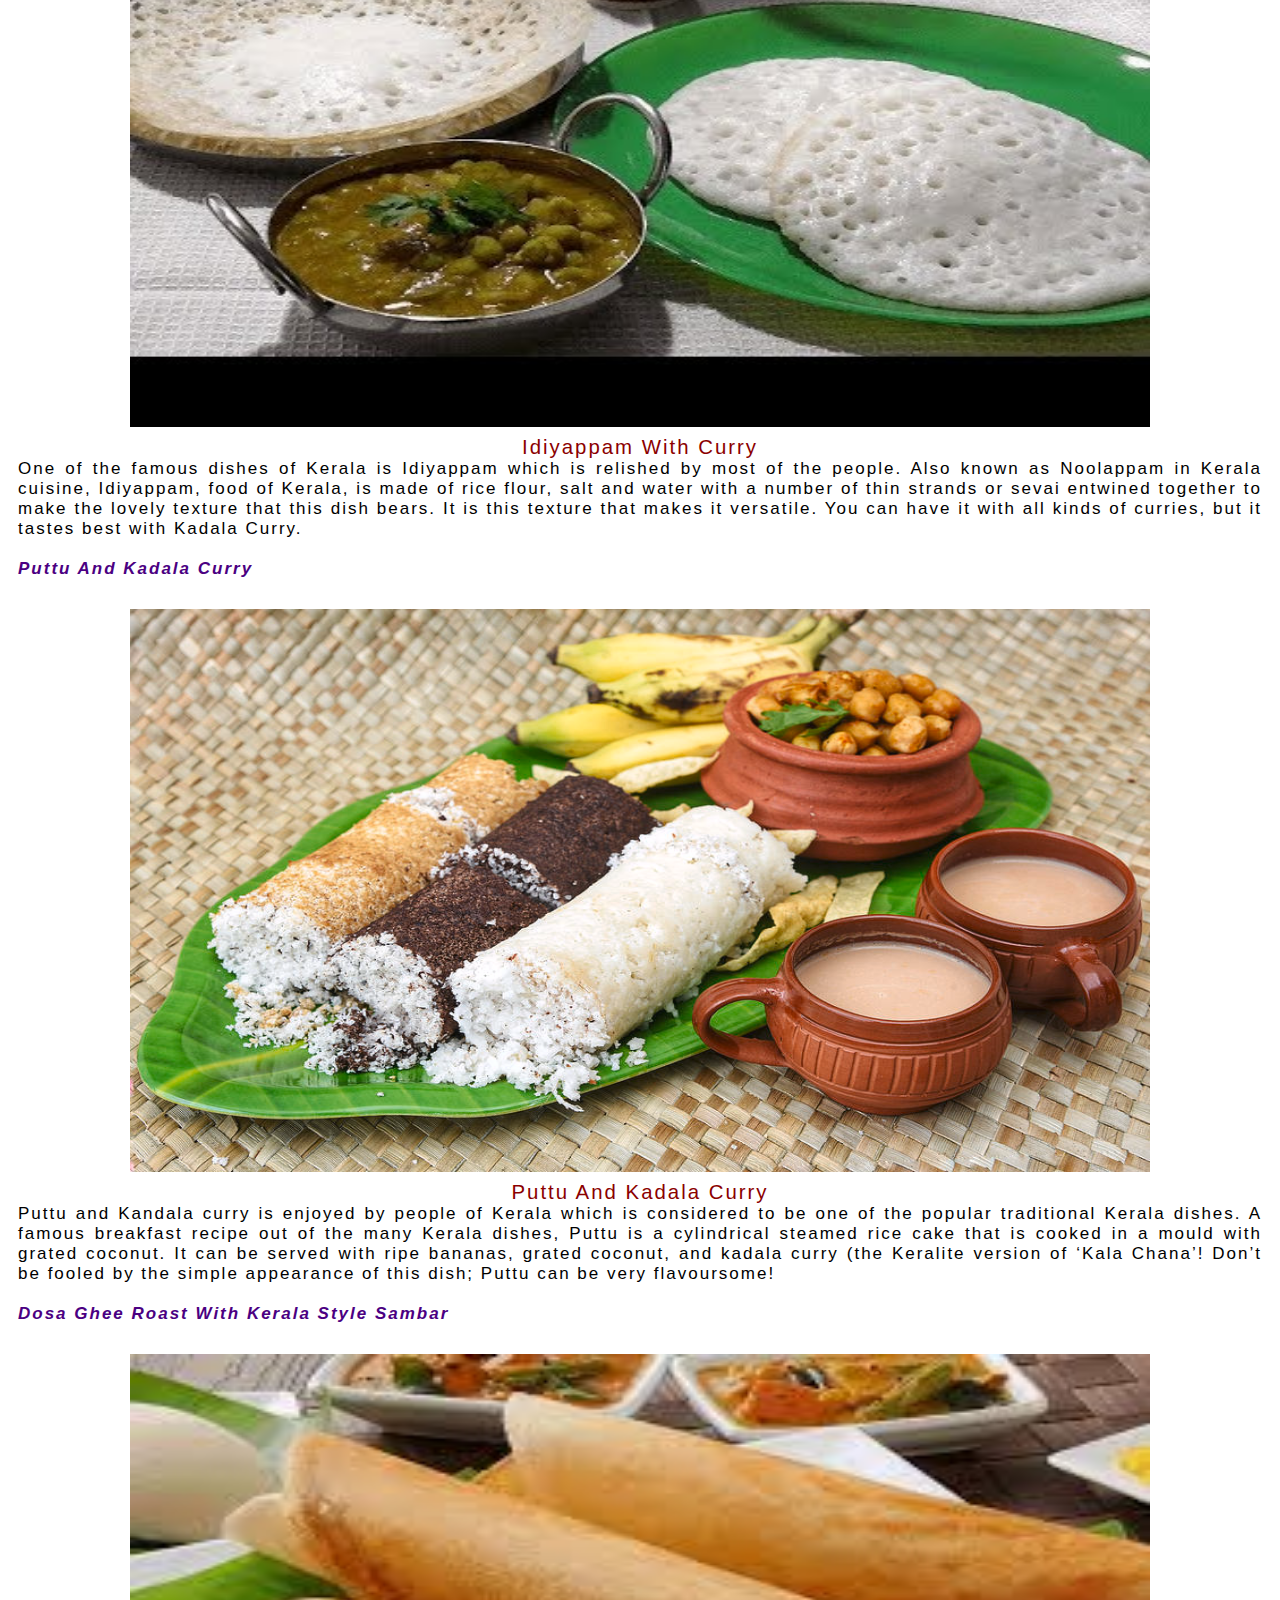
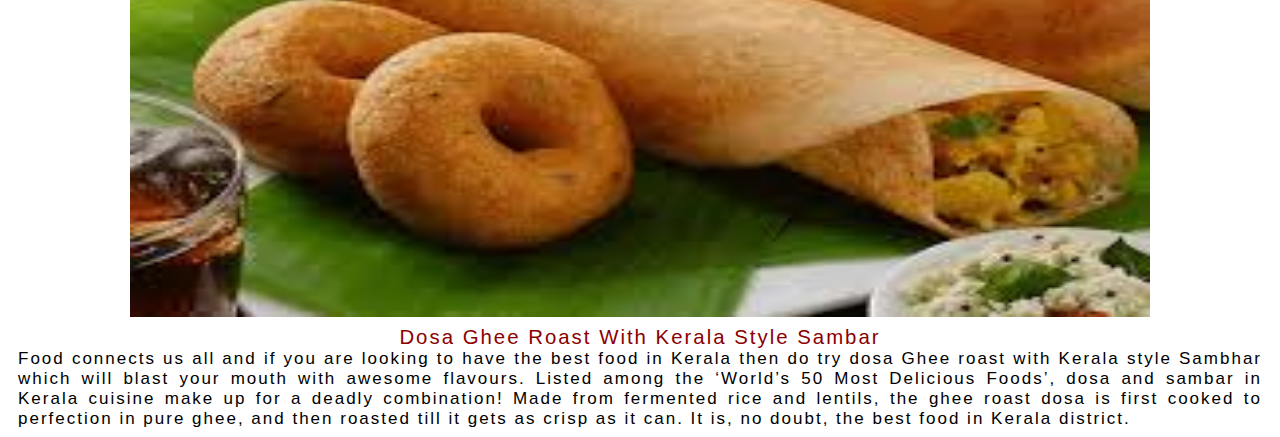
<file: food.html>
<!DOCTYPE html>
<html lang="en">
    <head>
        <meta charset="UTF-8">
        <meta http-equiv="X-UA-Compatible" content="IE=edge">
        <meta name="viewport" content="width=device-width, initial-scale=1.0">
        <title>kerala-food</title>
        <link rel="stylesheet" href="./assets/css/style.css">
        <script src="https://cdn.jsdelivr.net/npm/@popperjs/core@2.10.2/dist/umd/popper.min.js" integrity="sha384-7+zCNj/IqJ95wo16oMtfsKbZ9ccEh31eOz1HGyDuCQ6wgnyJNSYdrPa03rtR1zdB" crossorigin="anonymous"></script>
        <script src="https://cdn.jsdelivr.net/npm/bootstrap@5.1.3/dist/js/bootstrap.min.js" integrity="sha384-QJHtvGhmr9XOIpI6YVutG+2QOK9T+ZnN4kzFN1RtK3zEFEIsxhlmWl5/YESvpZ13" crossorigin="anonymous"></script>
        <link href="https://cdn.jsdelivr.net/npm/bootstrap@5.1.3/dist/css/bootstrap.min.css" rel="stylesheet" integrity="sha384-1BmE4kWBq78iYhFldvKuhfTAU6auU8tT94WrHftjDbrCEXSU1oBoqyl2QvZ6jIW3" crossorigin="anonymous">
        <script src="https://cdn.jsdelivr.net/npm/bootstrap@5.1.3/dist/js/bootstrap.bundle.min.js" integrity="sha384-ka7Sk0Gln4gmtz2MlQnikT1wXgYsOg+OMhuP+IlRH9sENBO0LRn5q+8nbTov4+1p" crossorigin="anonymous"></script>
        
    </head>
    <body>
    
        <!-- naval-bar start here -->
    
        <nav class="navbar navbar-expand-lg navbar-light bg-light">
            <a class="navbar-brand" href="#">
                <img src="./img/logo2.png" alt="logo">
            </a>
            <button class="navbar-toggler" type="button" data-toggle="collapse" data-target="#navbarNavAltMarkup" aria-controls="navbarNavAltMarkup" aria-expanded="false" aria-label="Toggle navigation">
              <span class="navbar-toggler-icon"></span>
            </button>
            <div class="collapse navbar-collapse" id="navbarText">
              <div class="navbar-nav">
                <a class="nav-item nav-link" href="index.html" class="navar">Home</a>
                <a class="nav-item nav-link" href="tourism.html">Kerala Tourism</a>
                <a class="nav-item nav-link" href="geography.html">Geography</a>
                <a class="nav-item nav-link" href="#">About us</a>
              </div>  
            </div>
          </nav>
    
          
        <!-- naval-bar end here -->
        
        <div class="row">
            <div class="col-md-12 box-holder shadow ">
                <div class="food">
                    <h1>Kerala Food</h1>
                    <div class="sadya"> 
                        <img src="./img/food1.jpg" alt="sadya" class="img-fluid">
                        <p>sadya</p>
                    </div>
                    <p>The staple food of Kerala is greatly influenced by the history and culture of the state. It’s a blend of both vegetarian and non-vegetarian options, in which the latter is prepared a variety of items like fish, poultry and red meat. Rice, fish, and coconut are the most common ingredients of almost all Kerala famous food. The flavours are enhanced with chillies, curry leaves, mustard seeds, turmeric tamarind, black pepper, cardamom, clove, ginger, cinnamon, and asafoetida.</p>
                    <div class="pict">
                        <img src="./img/food4.jpg" alt="climate" class="img-fluid">
                        <img src="./img/food8.jpg" alt="climate"class="pi img-fluid"> 
                    </div>
                    <p>Though the traditional food of Kerala, including Kerala Sadya prepared during festivals and celebratory ceremonies, is vegetarian, the contemporary food of the state includes non-vegetarian dishes. One might also be able to identify the taste of coconut in most dishes in Kerala, owing to the fact that blending grated coconut and its milk in food for thickening and flavouring is a common culinary practice in India.

                        So, for all those who think Kerala food is all about idlis and dosas, you’re in for a surprise! Our Kerala food items list and Kerala food photos will definitely grab your attention. Come over to this charming coastal town and indulge in the best gastronomic experiences that probably won’t let you leave!</p>
                    <h4> Idiyappam With Curry</h4>
                    <div class="sadya"> 
                        <img src="./img/food9.jpg" alt="sadya" class="img-fluid">
                        <p>Idiyappam With Curry</p>
                    </div>
                    <p>One of the famous dishes of Kerala is Idiyappam which is relished by most of the people. Also known as Noolappam in Kerala cuisine, Idiyappam, food of Kerala, is made of rice flour, salt and water with a number of thin strands or sevai entwined together to make the lovely texture that this dish bears. It is this texture that makes it versatile. You can have it with all kinds of curries, but it tastes best with Kadala Curry.</p>
                    <h4>Puttu And Kadala Curry</h4>
                    <div class="sadya"> 
                        <img src="./img/food2.jpg" alt="sadya" class="img-fluid">
                        <p>Puttu And Kadala Curry</p>
                    </div>
                    <p>Puttu and Kandala curry is enjoyed by people of Kerala which is considered to be one of the popular traditional Kerala dishes. A famous breakfast recipe out of the many Kerala dishes, Puttu is a cylindrical steamed rice cake that is cooked in a mould with grated coconut. It can be served with ripe bananas, grated coconut, and kadala curry (the Keralite version of ‘Kala Chana’! Don’t be fooled by the simple appearance of this dish; Puttu can be very flavoursome!</p>
                    <h4>Dosa Ghee Roast With Kerala Style Sambar</h4>
                    <div class="sadya"> 
                        <img src="./img/food3.jpg" alt="sadya" class="img-fluid">
                        <p>Dosa Ghee Roast With Kerala Style Sambar</p>
                    </div>
                    <p>Food connects us all and if you are looking to have the best food in Kerala then do try dosa Ghee roast with Kerala style Sambhar which will blast your mouth with awesome flavours. Listed among the ‘World’s 50 Most Delicious Foods’, dosa and sambar in Kerala cuisine make up for a deadly combination! Made from fermented rice and lentils, the ghee roast dosa is first cooked to perfection in pure ghee, and then roasted till it gets as crisp as it can. It is, no doubt, the best food in Kerala district.</p>

                </div>
            </div>
        </div>
</body>
</html>
</file>
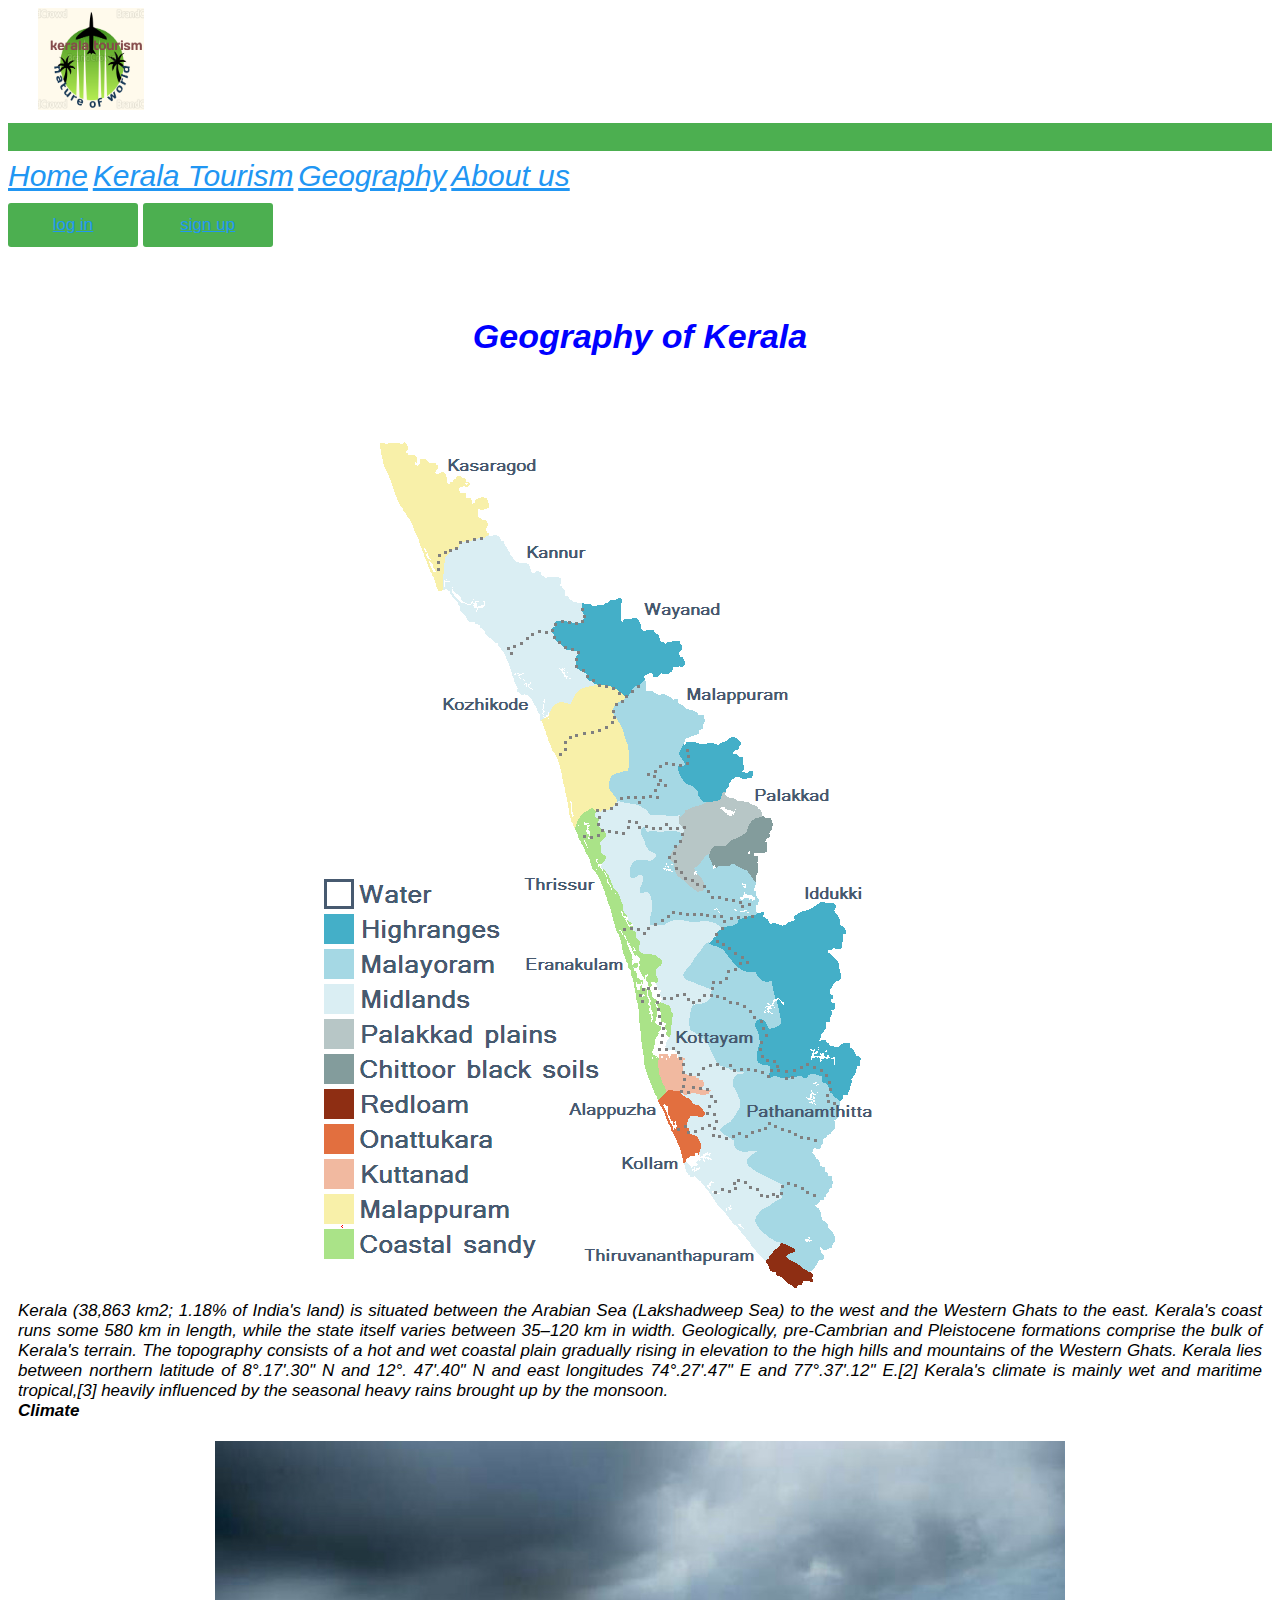
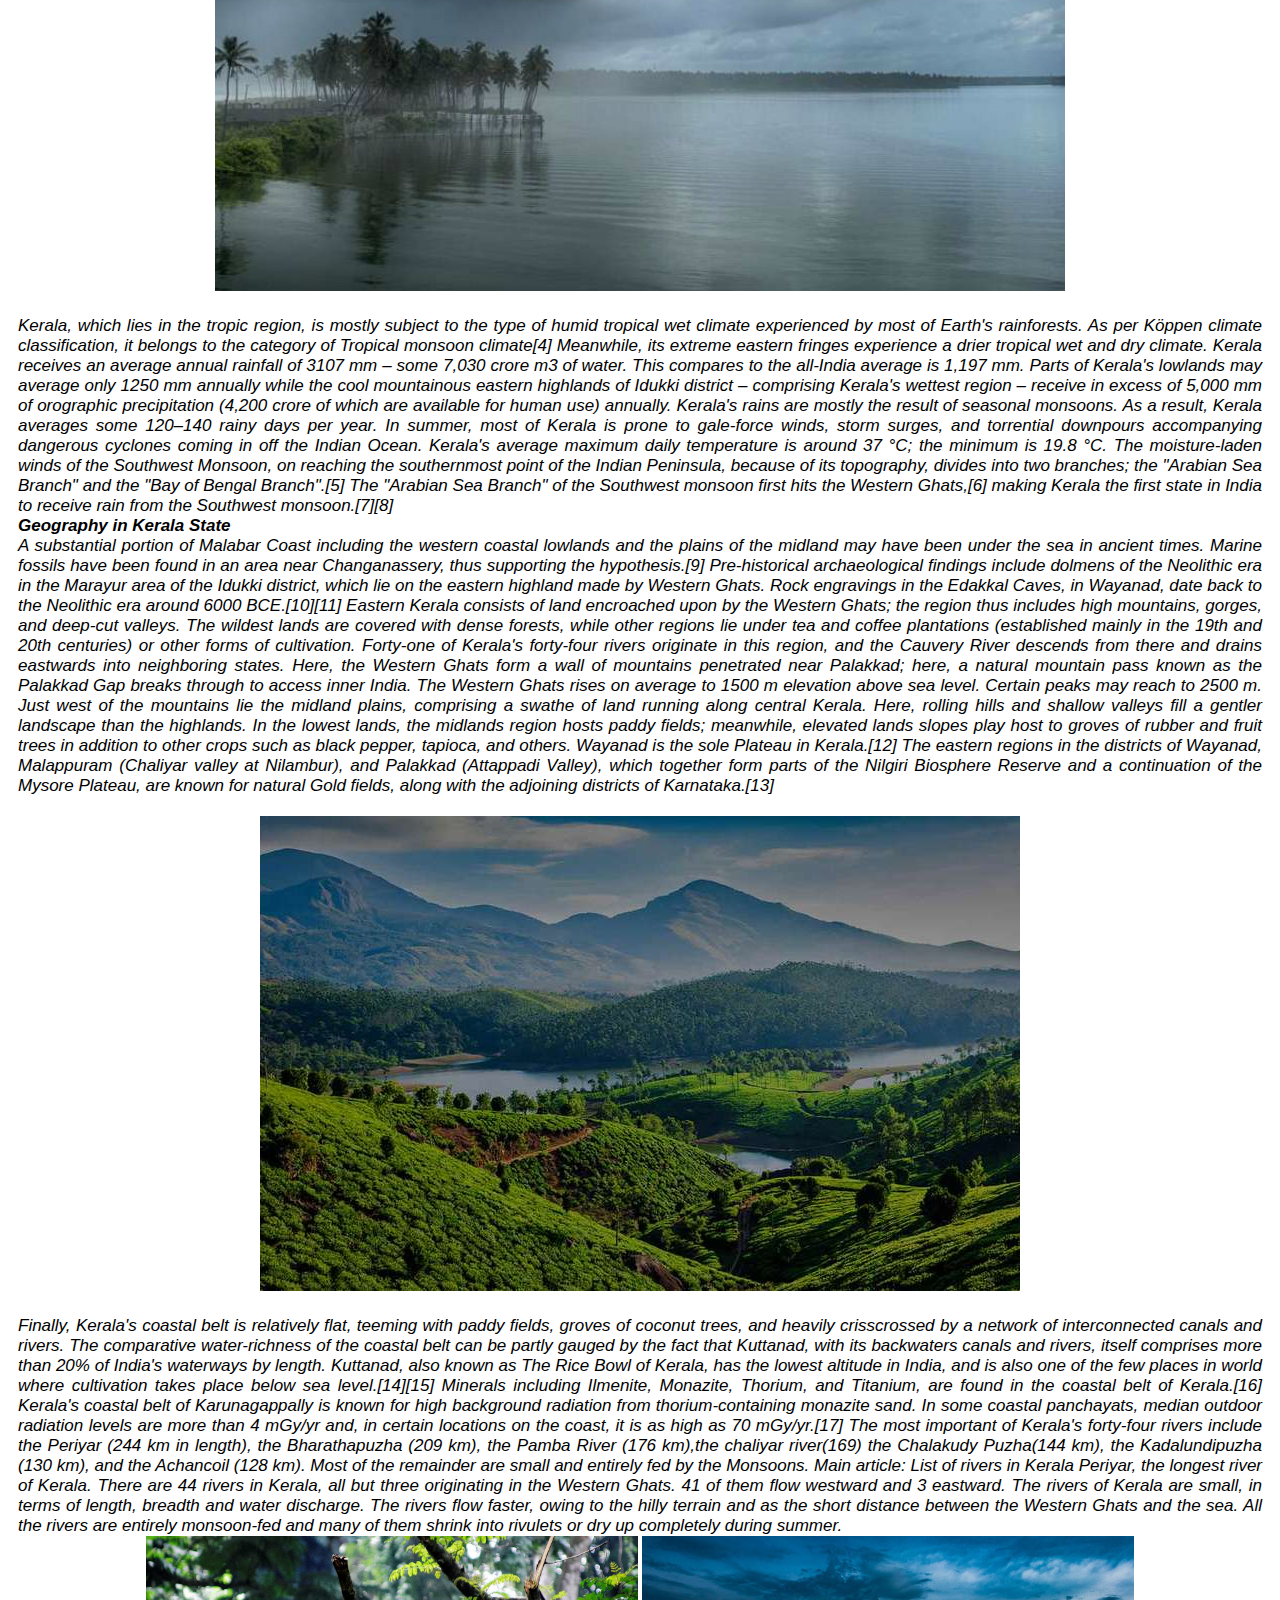
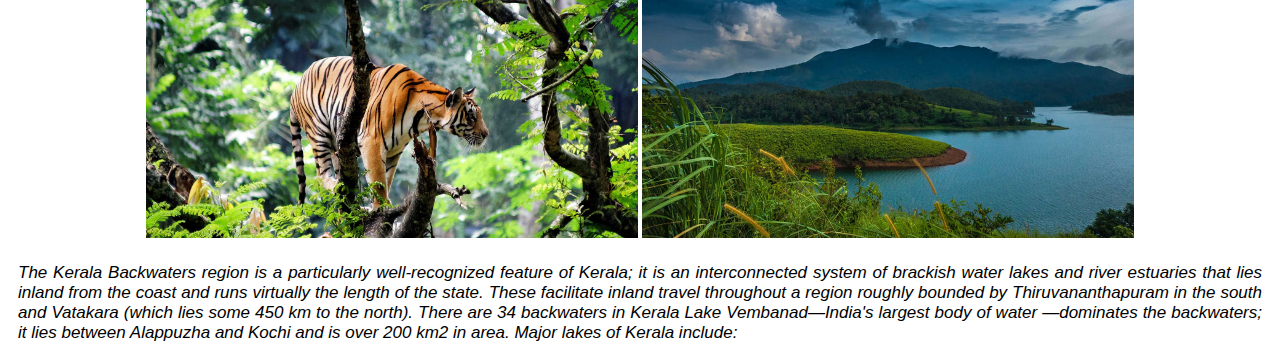
<file: geography.html>
<!DOCTYPE html>
<html lang="en">
    <head>
        <meta charset="UTF-8">
        <meta http-equiv="X-UA-Compatible" content="IE=edge">
        <meta name="viewport" content="width=device-width, initial-scale=1.0">
        <title>index</title>
        <link rel="stylesheet" href="./assets/css/style.css">
        <script src="https://cdn.jsdelivr.net/npm/@popperjs/core@2.10.2/dist/umd/popper.min.js" integrity="sha384-7+zCNj/IqJ95wo16oMtfsKbZ9ccEh31eOz1HGyDuCQ6wgnyJNSYdrPa03rtR1zdB" crossorigin="anonymous"></script>
        <script src="https://cdn.jsdelivr.net/npm/bootstrap@5.1.3/dist/js/bootstrap.min.js" integrity="sha384-QJHtvGhmr9XOIpI6YVutG+2QOK9T+ZnN4kzFN1RtK3zEFEIsxhlmWl5/YESvpZ13" crossorigin="anonymous"></script>
        <link href="https://cdn.jsdelivr.net/npm/bootstrap@5.1.3/dist/css/bootstrap.min.css" rel="stylesheet" integrity="sha384-1BmE4kWBq78iYhFldvKuhfTAU6auU8tT94WrHftjDbrCEXSU1oBoqyl2QvZ6jIW3" crossorigin="anonymous">
        <script src="https://cdn.jsdelivr.net/npm/bootstrap@5.1.3/dist/js/bootstrap.bundle.min.js" integrity="sha384-ka7Sk0Gln4gmtz2MlQnikT1wXgYsOg+OMhuP+IlRH9sENBO0LRn5q+8nbTov4+1p" crossorigin="anonymous"></script>
        
    </head>
    <body>
    
        <!-- naval-bar start here -->
    
        <nav class="navbar navbar-expand-lg navbar-light bg-light">
            <a class="navbar-brand" href="#">
                <img src="./img/logo2.png" alt="logo">
            </a>
            <button class="navbar-toggler" type="button" data-toggle="collapse" data-target="#navbarNavAltMarkup" aria-controls="navbarNavAltMarkup" aria-expanded="false" aria-label="Toggle navigation">
              <span class="navbar-toggler-icon"></span>
            </button>
            <div class="collapse navbar-collapse" id="navbarText">
              <div class="navbar-nav">
                <a class="nav-item nav-link" href="index.html" class="navar">Home</a>
                <a class="nav-item nav-link" href="tourism.html">Kerala Tourism</a>
                <a class="nav-item nav-link active" href="#">Geography</a>
                <a class="nav-item nav-link" href="#">About us</a>
              </div>  
            </div>
            <div class="navebar-na">
                <div class="navbar-text collapse navbar-collapse">
                  <button type="button" class="btn btn-primary">
                    <a class="nav-item nav-link" href="login.html">log in</a>
                  </button>
                  <button type="button" class="btn btn-danger">
                    <a class="nav-item nav-link" href="signup.html">sign up</a>
                  </button>
                </div>
            </div>
          </nav>
    
          
        <!-- naval-bar end here -->

        <!-- heading start -->
    <div class="geography">
        <header class="heading">
            <h1>Geography of Kerala</h1>
        </header>

        <!-- heading end -->
    <div class="row">
        <div class="col-md-12 box-holder shadow ">
            <div class="kerala">
                <img src="./img/kerala.png" alt="geography" class="img-fluid">
            </div>
            <p>Kerala (38,863 km2; 1.18% of India's land) is situated between the Arabian Sea (Lakshadweep Sea) to the west and the Western Ghats to the east. Kerala's coast runs some 580 km in length, while the state itself varies between 35–120 km in width. Geologically, pre-Cambrian and Pleistocene formations comprise the bulk of Kerala's terrain. The topography consists of a hot and wet coastal plain gradually rising in elevation to the high hills and mountains of the Western Ghats. Kerala lies between northern latitude of 8°.17'.30" N and 12°. 47'.40" N and east longitudes 74°.27'.47" E and 77°.37'.12" E.[2] Kerala's climate is mainly wet and maritime tropical,[3] heavily influenced by the seasonal heavy rains brought up by the monsoon.</p>
            <h4>Climate</h4>
            <div class="climate">
                <img src="./img/climate.jpg" alt="climate" class="img-fluid">
            </div>
            <p>Kerala, which lies in the tropic region, is mostly subject to the type of humid tropical wet climate experienced by most of Earth's rainforests. As per Köppen climate classification, it belongs to the category of Tropical monsoon climate[4] Meanwhile, its extreme eastern fringes experience a drier tropical wet and dry climate. Kerala receives an average annual rainfall of 3107 mm – some 7,030 crore m3 of water. This compares to the all-India average is 1,197 mm. Parts of Kerala's lowlands may average only 1250 mm annually while the cool mountainous eastern highlands of Idukki district – comprising Kerala's wettest region – receive in excess of 5,000 mm of orographic precipitation (4,200 crore of which are available for human use) annually. Kerala's rains are mostly the result of seasonal monsoons. As a result, Kerala averages some 120–140 rainy days per year. In summer, most of Kerala is prone to gale-force winds, storm surges, and torrential downpours accompanying dangerous cyclones coming in off the Indian Ocean. Kerala's average maximum daily temperature is around 37 °C; the minimum is 19.8 °C.

                The moisture-laden winds of the Southwest Monsoon, on reaching the southernmost point of the Indian Peninsula, because of its topography, divides into two branches; the "Arabian Sea Branch" and the "Bay of Bengal Branch".[5] The "Arabian Sea Branch" of the Southwest monsoon first hits the Western Ghats,[6] making Kerala the first state in India to receive rain from the Southwest monsoon.[7][8]</p>
            <h4>Geography in Kerala State</h4>
            <p>A substantial portion of Malabar Coast including the western coastal lowlands and the plains of the midland may have been under the sea in ancient times. Marine fossils have been found in an area near Changanassery, thus supporting the hypothesis.[9] Pre-historical archaeological findings include dolmens of the Neolithic era in the Marayur area of the Idukki district, which lie on the eastern highland made by Western Ghats. Rock engravings in the Edakkal Caves, in Wayanad, date back to the Neolithic era around 6000 BCE.[10][11]

                Eastern Kerala consists of land encroached upon by the Western Ghats; the region thus includes high mountains, gorges, and deep-cut valleys. The wildest lands are covered with dense forests, while other regions lie under tea and coffee plantations (established mainly in the 19th and 20th centuries) or other forms of cultivation. Forty-one of Kerala's forty-four rivers originate in this region, and the Cauvery River descends from there and drains eastwards into neighboring states. Here, the Western Ghats form a wall of mountains penetrated near Palakkad; here, a natural mountain pass known as the Palakkad Gap breaks through to access inner India. The Western Ghats rises on average to 1500 m elevation above sea level. Certain peaks may reach to 2500 m. Just west of the mountains lie the midland plains, comprising a swathe of land running along central Kerala. Here, rolling hills and shallow valleys fill a gentler landscape than the highlands. In the lowest lands, the midlands region hosts paddy fields; meanwhile, elevated lands slopes play host to groves of rubber and fruit trees in addition to other crops such as black pepper, tapioca, and others. Wayanad is the sole Plateau in Kerala.[12] The eastern regions in the districts of Wayanad, Malappuram (Chaliyar valley at Nilambur), and Palakkad (Attappadi Valley), which together form parts of the Nilgiri Biosphere Reserve and a continuation of the Mysore Plateau, are known for natural Gold fields, along with the adjoining districts of Karnataka.[13]</p>
            <div class="climate">
                <img src="./img/climate2.jpg" alt="geography" class="img-fluid">
            </div>
            <p>Finally, Kerala's coastal belt is relatively flat, teeming with paddy fields, groves of coconut trees, and heavily crisscrossed by a network of interconnected canals and rivers. The comparative water-richness of the coastal belt can be partly gauged by the fact that Kuttanad, with its backwaters canals and rivers, itself comprises more than 20% of India's waterways by length. Kuttanad, also known as The Rice Bowl of Kerala, has the lowest altitude in India, and is also one of the few places in world where cultivation takes place below sea level.[14][15] Minerals including Ilmenite, Monazite, Thorium, and Titanium, are found in the coastal belt of Kerala.[16] Kerala's coastal belt of Karunagappally is known for high background radiation from thorium-containing monazite sand. In some coastal panchayats, median outdoor radiation levels are more than 4 mGy/yr and, in certain locations on the coast, it is as high as 70 mGy/yr.[17] The most important of Kerala's forty-four rivers include the Periyar (244 km in length), the Bharathapuzha (209 km), the Pamba River (176 km),the chaliyar river(169) the Chalakudy Puzha(144 km), the Kadalundipuzha (130 km), and the Achancoil (128 km). Most of the remainder are small and entirely fed by the Monsoons.

                Main article: List of rivers in Kerala
                
                Periyar, the longest river of Kerala.
                There are 44 rivers in Kerala, all but three originating in the Western Ghats. 41 of them flow westward and 3 eastward. The rivers of Kerala are small, in terms of length, breadth and water discharge. The rivers flow faster, owing to the hilly terrain and as the short distance between the Western Ghats and the sea. All the rivers are entirely monsoon-fed and many of them shrink into rivulets or dry up completely during summer.</p>
            <div class="pict">
                <img src="./img/climate3.jpg" alt="climate" class="img-fluid">
                <img src="./img/climate4.jpg" alt="climate"class="pi img-fluid"> 
            </div>
            <p>The Kerala Backwaters region is a particularly well-recognized feature of Kerala; it is an interconnected system of brackish water lakes and river estuaries that lies inland from the coast and runs virtually the length of the state. These facilitate inland travel throughout a region roughly bounded by Thiruvananthapuram in the south and Vatakara (which lies some 450 km to the north). There are 34 backwaters in Kerala Lake Vembanad—India's largest body of water —dominates the backwaters; it lies between Alappuzha and Kochi and is over 200 km2 in area. Major lakes of Kerala include:</p>
        </div>
    </div>
</body>
</html>
</file>
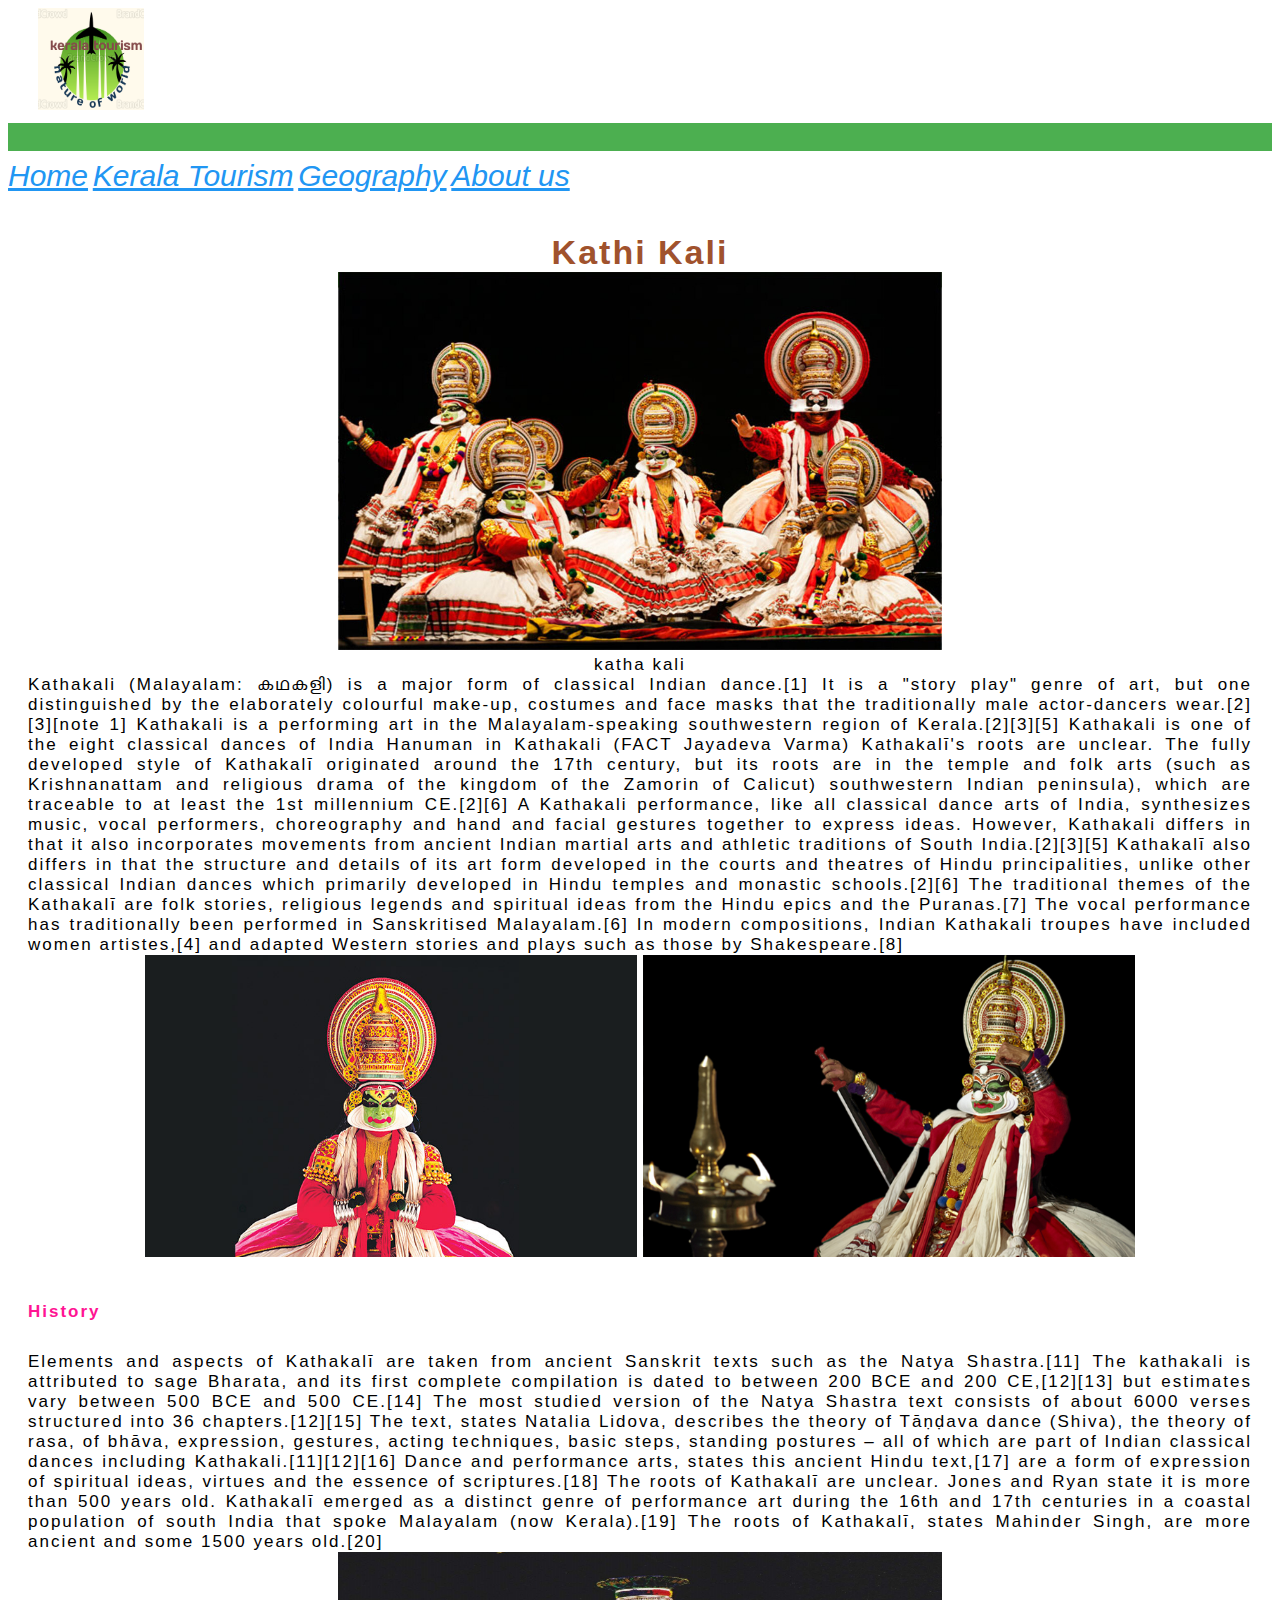
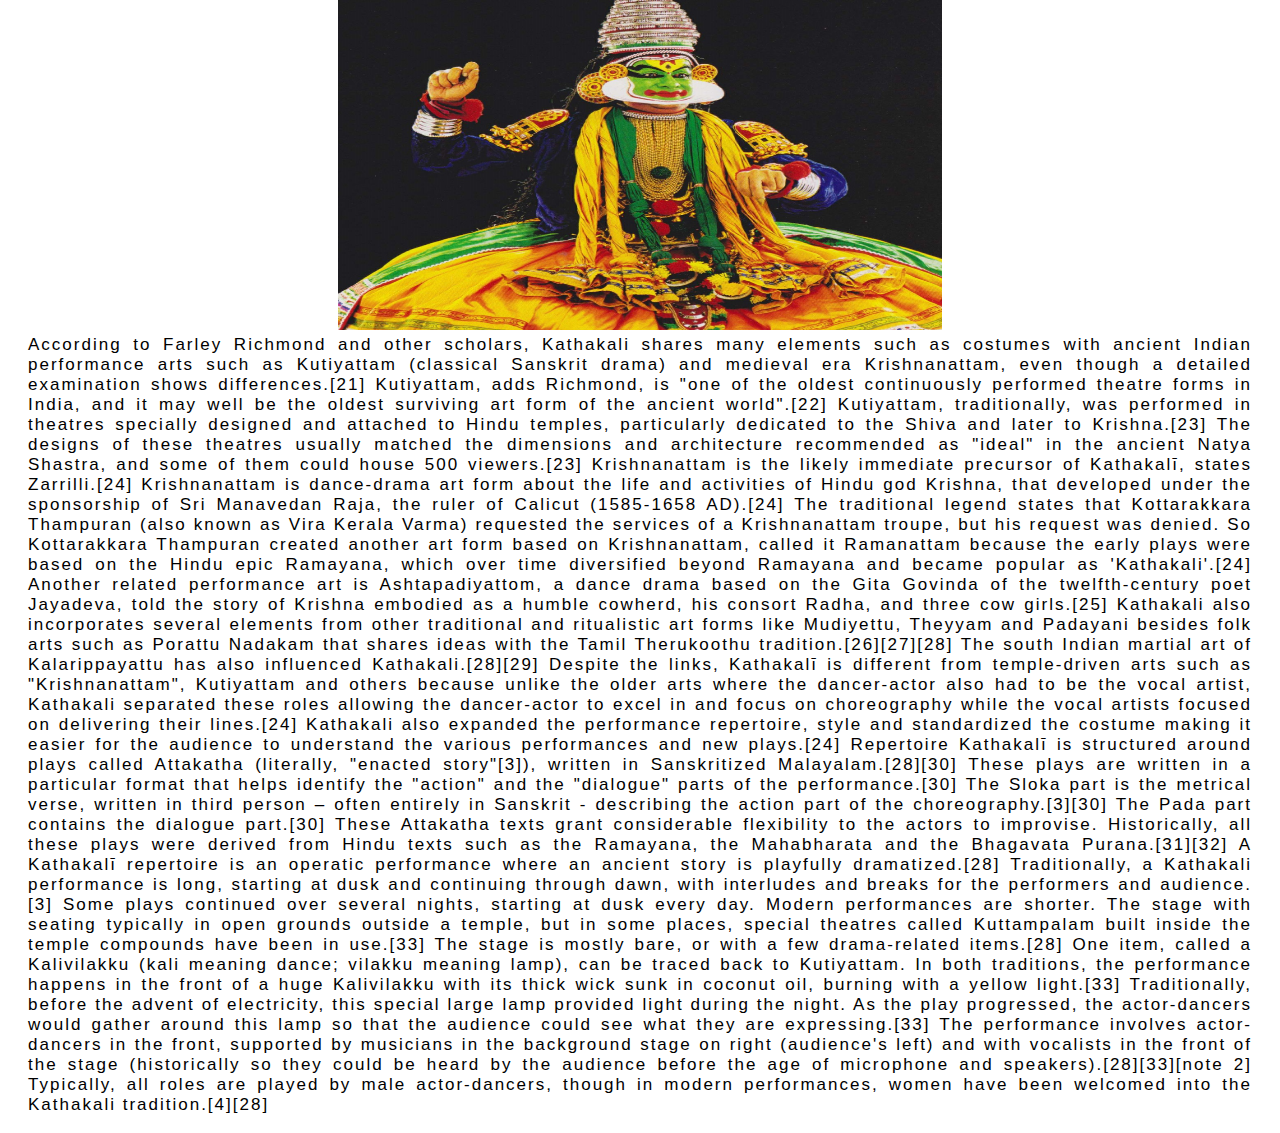
<file: kathakali.html>
<!DOCTYPE html>
<html lang="en">
    <head>
        <meta charset="UTF-8">
        <meta http-equiv="X-UA-Compatible" content="IE=edge">
        <meta name="viewport" content="width=device-width, initial-scale=1.0">
        <title>katha-kali</title>
        <link rel="stylesheet" href="./assets/css/style.css">
        <script src="https://cdn.jsdelivr.net/npm/@popperjs/core@2.10.2/dist/umd/popper.min.js" integrity="sha384-7+zCNj/IqJ95wo16oMtfsKbZ9ccEh31eOz1HGyDuCQ6wgnyJNSYdrPa03rtR1zdB" crossorigin="anonymous"></script>
        <script src="https://cdn.jsdelivr.net/npm/bootstrap@5.1.3/dist/js/bootstrap.min.js" integrity="sha384-QJHtvGhmr9XOIpI6YVutG+2QOK9T+ZnN4kzFN1RtK3zEFEIsxhlmWl5/YESvpZ13" crossorigin="anonymous"></script>
        <link href="https://cdn.jsdelivr.net/npm/bootstrap@5.1.3/dist/css/bootstrap.min.css" rel="stylesheet" integrity="sha384-1BmE4kWBq78iYhFldvKuhfTAU6auU8tT94WrHftjDbrCEXSU1oBoqyl2QvZ6jIW3" crossorigin="anonymous">
        <script src="https://cdn.jsdelivr.net/npm/bootstrap@5.1.3/dist/js/bootstrap.bundle.min.js" integrity="sha384-ka7Sk0Gln4gmtz2MlQnikT1wXgYsOg+OMhuP+IlRH9sENBO0LRn5q+8nbTov4+1p" crossorigin="anonymous"></script>
        
    </head>
    <body>
    
        <!-- naval-bar start here -->
    
        <nav class="navbar navbar-expand-lg navbar-light bg-light">
            <a class="navbar-brand" href="#">
                <img src="./img/logo2.png" alt="logo">
            </a>
            <button class="navbar-toggler" type="button" data-toggle="collapse" data-target="#navbarNavAltMarkup" aria-controls="navbarNavAltMarkup" aria-expanded="false" aria-label="Toggle navigation">
              <span class="navbar-toggler-icon"></span>
            </button>
            <div class="collapse navbar-collapse" id="navbarText">
              <div class="navbar-nav">
                <a class="nav-item nav-link" href="index.html" class="navar">Home</a>
                <a class="nav-item nav-link" href="tourism.html">Kerala Tourism</a>
                <a class="nav-item nav-link" href="geography.html">Geography</a>
                <a class="nav-item nav-link" href="#">About us</a>
              </div>  
            </div>
          </nav>
    
          
        <!-- naval-bar end here -->

        <div class="kathakali">
            <div class="row">
                <div class="col-md-12 box-holder shadow ">
                    <h1>Kathi Kali</h1>
                    <div class="katha kali"> 
                        <img src="./img/kathakali2.jpg" alt="Katha Kali" class="img-fluid">
                        <p>katha kali</p>
                    </div>
                    <p>Kathakali (Malayalam: കഥകളി) is a major form of classical Indian dance.[1] It is a "story play" genre of art, but one distinguished by the elaborately colourful make-up, costumes and face masks that the traditionally male actor-dancers wear.[2][3][note 1] Kathakali is a performing art in the Malayalam-speaking southwestern region of Kerala.[2][3][5]


                        Kathakali is one of the eight classical dances of India
                        
                        Hanuman in Kathakali (FACT Jayadeva Varma)
                        Kathakalī's roots are unclear. The fully developed style of Kathakalī originated around the 17th century, but its roots are in the temple and folk arts (such as Krishnanattam and religious drama of the kingdom of the Zamorin of Calicut) southwestern Indian peninsula), which are traceable to at least the 1st millennium CE.[2][6] A Kathakali performance, like all classical dance arts of India, synthesizes music, vocal performers, choreography and hand and facial gestures together to express ideas. However, Kathakali differs in that it also incorporates movements from ancient Indian martial arts and athletic traditions of South India.[2][3][5] Kathakalī also differs in that the structure and details of its art form developed in the courts and theatres of Hindu principalities, unlike other classical Indian dances which primarily developed in Hindu temples and monastic schools.[2][6]
                        
                        The traditional themes of the Kathakalī are folk stories, religious legends and spiritual ideas from the Hindu epics and the Puranas.[7] The vocal performance has traditionally been performed in Sanskritised Malayalam.[6] In modern compositions, Indian Kathakali troupes have included women artistes,[4] and adapted Western stories and plays such as those by Shakespeare.[8]</p>
                
                    <div class="pict">
                        <img src="./img/kathakali3.jpg" alt="climate" class="img-fluid">
                        <img src="./img/kathakali4.jpg" alt="climate"class="pi img-fluid" > 
                    </div>
                    <h4>History</h4>
                    <p>Elements and aspects of Kathakalī are taken from ancient Sanskrit texts such as the Natya Shastra.[11] The kathakali is attributed to sage Bharata, and its first complete compilation is dated to between 200 BCE and 200 CE,[12][13] but estimates vary between 500 BCE and 500 CE.[14]

                        The most studied version of the Natya Shastra text consists of about 6000 verses structured into 36 chapters.[12][15] The text, states Natalia Lidova, describes the theory of Tāṇḍava dance (Shiva), the theory of rasa, of bhāva, expression, gestures, acting techniques, basic steps, standing postures – all of which are part of Indian classical dances including Kathakali.[11][12][16] Dance and performance arts, states this ancient Hindu text,[17] are a form of expression of spiritual ideas, virtues and the essence of scriptures.[18]
                        
                        The roots of Kathakalī are unclear. Jones and Ryan state it is more than 500 years old. Kathakalī emerged as a distinct genre of performance art during the 16th and 17th centuries in a coastal population of south India that spoke Malayalam (now Kerala).[19] The roots of Kathakalī, states Mahinder Singh, are more ancient and some 1500 years old.[20]</p>
                    <div class="katha"> 
                        <img src="./img/kathakali1.jpg" alt="Katha Kali" class="img-fluid">
                    </div>
                    <p>According to Farley Richmond and other scholars, Kathakali shares many elements such as costumes with ancient Indian performance arts such as Kutiyattam (classical Sanskrit drama) and medieval era Krishnanattam, even though a detailed examination shows differences.[21] Kutiyattam, adds Richmond, is "one of the oldest continuously performed theatre forms in India, and it may well be the oldest surviving art form of the ancient world".[22] Kutiyattam, traditionally, was performed in theatres specially designed and attached to Hindu temples, particularly dedicated to the Shiva and later to Krishna.[23] The designs of these theatres usually matched the dimensions and architecture recommended as "ideal" in the ancient Natya Shastra, and some of them could house 500 viewers.[23]

                        Krishnanattam is the likely immediate precursor of Kathakalī, states Zarrilli.[24] Krishnanattam is dance-drama art form about the life and activities of Hindu god Krishna, that developed under the sponsorship of Sri Manavedan Raja, the ruler of Calicut (1585-1658 AD).[24] The traditional legend states that Kottarakkara Thampuran (also known as Vira Kerala Varma) requested the services of a Krishnanattam troupe, but his request was denied. So Kottarakkara Thampuran created another art form based on Krishnanattam, called it Ramanattam because the early plays were based on the Hindu epic Ramayana, which over time diversified beyond Ramayana and became popular as 'Kathakali'.[24]
                        
                        Another related performance art is Ashtapadiyattom, a dance drama based on the Gita Govinda of the twelfth-century poet Jayadeva, told the story of Krishna embodied as a humble cowherd, his consort Radha, and three cow girls.[25] Kathakali also incorporates several elements from other traditional and ritualistic art forms like Mudiyettu, Theyyam and Padayani besides folk arts such as Porattu Nadakam that shares ideas with the Tamil Therukoothu tradition.[26][27][28] The south Indian martial art of Kalarippayattu has also influenced Kathakali.[28][29]
                        
                        Despite the links, Kathakalī is different from temple-driven arts such as "Krishnanattam", Kutiyattam and others because unlike the older arts where the dancer-actor also had to be the vocal artist, Kathakali separated these roles allowing the dancer-actor to excel in and focus on choreography while the vocal artists focused on delivering their lines.[24] Kathakali also expanded the performance repertoire, style and standardized the costume making it easier for the audience to understand the various performances and new plays.[24]
                        
                        Repertoire
                        Kathakalī is structured around plays called Attakatha (literally, "enacted story"[3]), written in Sanskritized Malayalam.[28][30] These plays are written in a particular format that helps identify the "action" and the "dialogue" parts of the performance.[30] The Sloka part is the metrical verse, written in third person – often entirely in Sanskrit - describing the action part of the choreography.[3][30] The Pada part contains the dialogue part.[30] These Attakatha texts grant considerable flexibility to the actors to improvise. Historically, all these plays were derived from Hindu texts such as the Ramayana, the Mahabharata and the Bhagavata Purana.[31][32]
                        
                        A Kathakalī repertoire is an operatic performance where an ancient story is playfully dramatized.[28] Traditionally, a Kathakali performance is long, starting at dusk and continuing through dawn, with interludes and breaks for the performers and audience.[3] Some plays continued over several nights, starting at dusk every day. Modern performances are shorter. The stage with seating typically in open grounds outside a temple, but in some places, special theatres called Kuttampalam built inside the temple compounds have been in use.[33]
                        
                        The stage is mostly bare, or with a few drama-related items.[28] One item, called a Kalivilakku (kali meaning dance; vilakku meaning lamp), can be traced back to Kutiyattam. In both traditions, the performance happens in the front of a huge Kalivilakku with its thick wick sunk in coconut oil, burning with a yellow light.[33] Traditionally, before the advent of electricity, this special large lamp provided light during the night. As the play progressed, the actor-dancers would gather around this lamp so that the audience could see what they are expressing.[33]
                        
            
                        The performance involves actor-dancers in the front, supported by musicians in the background stage on right (audience's left) and with vocalists in the front of the stage (historically so they could be heard by the audience before the age of microphone and speakers).[28][33][note 2] Typically, all roles are played by male actor-dancers, though in modern performances, women have been welcomed into the Kathakali tradition.[4][28]</p>
                </div>
            </div>              
        </div>

          
</body>
</html>
</file>
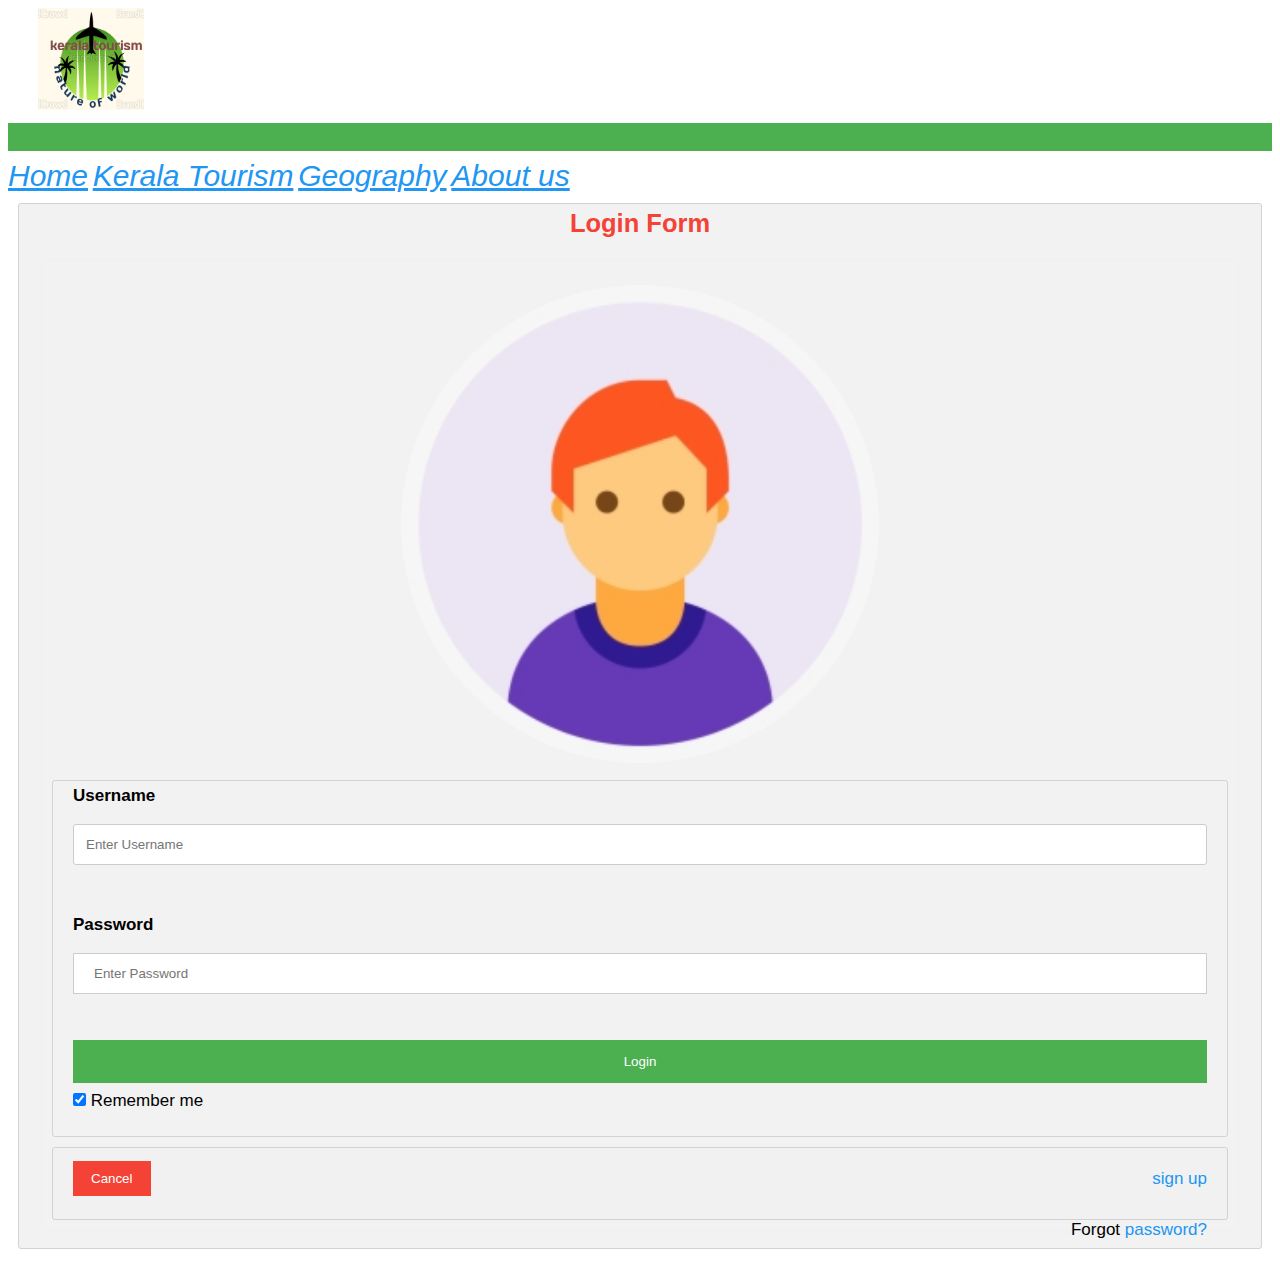
<file: login.html>
<!DOCTYPE html>
<html lang="en">
<head>
    <meta charset="UTF-8">
    <meta http-equiv="X-UA-Compatible" content="IE=edge">
    <meta name="viewport" content="width=device-width, initial-scale=1.0">
    <title>login</title>
    <link rel="stylesheet" href="./assets/css/style.css">
    <script src="https://cdn.jsdelivr.net/npm/@popperjs/core@2.10.2/dist/umd/popper.min.js" integrity="sha384-7+zCNj/IqJ95wo16oMtfsKbZ9ccEh31eOz1HGyDuCQ6wgnyJNSYdrPa03rtR1zdB" crossorigin="anonymous"></script>
    <script src="https://cdn.jsdelivr.net/npm/bootstrap@5.1.3/dist/js/bootstrap.min.js" integrity="sha384-QJHtvGhmr9XOIpI6YVutG+2QOK9T+ZnN4kzFN1RtK3zEFEIsxhlmWl5/YESvpZ13" crossorigin="anonymous"></script>
    <link href="https://cdn.jsdelivr.net/npm/bootstrap@5.1.3/dist/css/bootstrap.min.css" rel="stylesheet" integrity="sha384-1BmE4kWBq78iYhFldvKuhfTAU6auU8tT94WrHftjDbrCEXSU1oBoqyl2QvZ6jIW3" crossorigin="anonymous">
    <script src="https://cdn.jsdelivr.net/npm/bootstrap@5.1.3/dist/js/bootstrap.bundle.min.js" integrity="sha384-ka7Sk0Gln4gmtz2MlQnikT1wXgYsOg+OMhuP+IlRH9sENBO0LRn5q+8nbTov4+1p" crossorigin="anonymous"></script>
    
</head>
<body>


    <!-- naval-bar start here -->

    <nav class="navbar navbar-expand-lg navbar-light bg-light">
        <a class="navbar-brand" href="#">
            <img src="./img/logo2.png" alt="logo">
        </a>
        <button class="navbar-toggler" type="button" data-toggle="collapse" data-target="#navbarNavAltMarkup" aria-controls="navbarNavAltMarkup" aria-expanded="false" aria-label="Toggle navigation">
          <span class="navbar-toggler-icon"></span>
        </button>
        <div class="collapse navbar-collapse" id="navbarText">
          <div class="navbar-nav">
            <a class="nav-item nav-link" href="index.html">Home</a>
            <a class="nav-item nav-link" href="tourism.html">Kerala Tourism</a>
            <a class="nav-item nav-link" href="geography.html">Geography</a>
            <a class="nav-item nav-link" href="#">About us</a>
          </div>  
        </div>
      </nav>

    <!-- naval-bar end here -->

    <!-- login start -->

    <div class="row-3">
        <div class="col-75">
          <div class="container">
            <h2>Login Form</h2>
            <form action="index.html"onsubmit="return validate()">
              <div class="imgcontainer">
                  <img src="./img/avater.png" alt="Avatar" class="avatar">
              </div>

              <div class="container">
                  <label for="email"><b>Username</b></label>
                  <input type="text" placeholder="Enter Username" id="email" required>
                  <label for="error1"id="error1"></label><br>

                  <label for="psw"><b>Password</b></label>
                  <input type="password" placeholder="Enter Password" name="psw" id="psw" required>
                  <label for="error2" id="error2"></label><br> 
                  
                  <button type="submit" id="submit">Login</button>
                  <label>
                  <input type="checkbox" checked="checked" name="remember"> Remember me
                  </label>
              </div>
              <div class="container" style="background-color:#f1f1f1">
                  <button type="button" class="cancelbtn">Cancel</button>
                  <span class="psw"><a href="signup.html">sign up</a></span><br>
                  <span class="psw">Forgot <a href="#">password?</a></span>
              </div>
            </form>
          </div>
        </div>
      </div>

      <script src="https://cdn.jsdelivr.net/npm/bootstrap@5.1.3/dist/js/bootstrap.bundle.min.js" integrity="sha384-ka7Sk0Gln4gmtz2MlQnikT1wXgYsOg+OMhuP+IlRH9sENBO0LRn5q+8nbTov4+1p" crossorigin="anonymous"></script>
      <script src="./assets/js/login.js"></script>

  <!-- login end -->
        

</body>
</html>
</file>
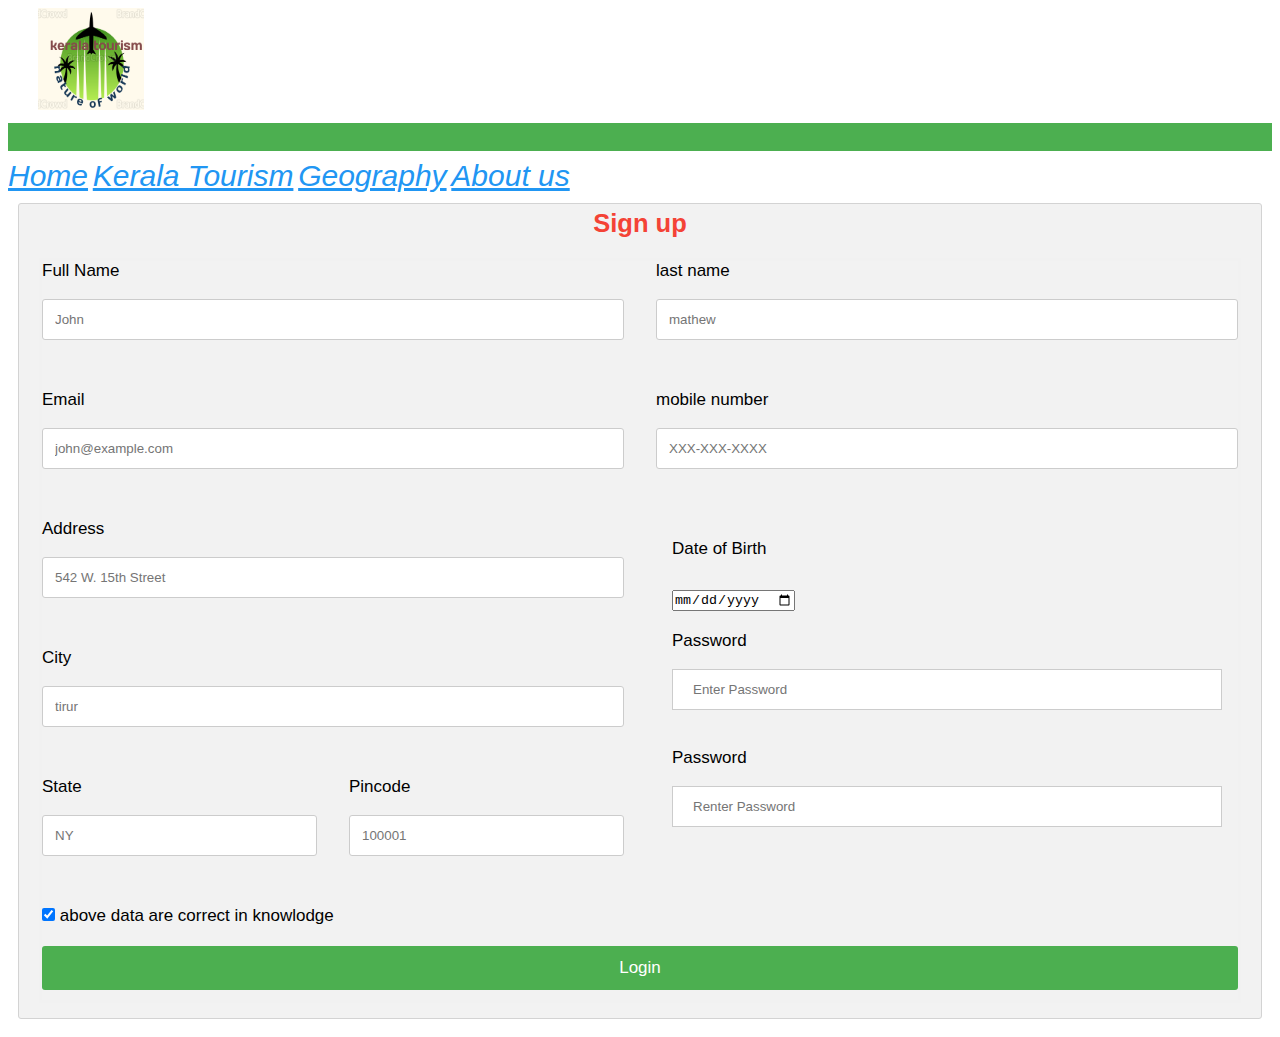
<file: signup.html>
<!DOCTYPE html>
<html lang="en">
<head>
    <meta charset="UTF-8">
    <meta http-equiv="X-UA-Compatible" content="IE=edge">
    <meta name="viewport" content="width=device-width, initial-scale=1.0">
    <title>signup</title>
    <link rel="stylesheet" href="./assets/css/style.css">
    <script src="https://cdn.jsdelivr.net/npm/@popperjs/core@2.10.2/dist/umd/popper.min.js" integrity="sha384-7+zCNj/IqJ95wo16oMtfsKbZ9ccEh31eOz1HGyDuCQ6wgnyJNSYdrPa03rtR1zdB" crossorigin="anonymous"></script>
    <script src="https://cdn.jsdelivr.net/npm/bootstrap@5.1.3/dist/js/bootstrap.min.js" integrity="sha384-QJHtvGhmr9XOIpI6YVutG+2QOK9T+ZnN4kzFN1RtK3zEFEIsxhlmWl5/YESvpZ13" crossorigin="anonymous"></script>
    <link href="https://cdn.jsdelivr.net/npm/bootstrap@5.1.3/dist/css/bootstrap.min.css" rel="stylesheet" integrity="sha384-1BmE4kWBq78iYhFldvKuhfTAU6auU8tT94WrHftjDbrCEXSU1oBoqyl2QvZ6jIW3" crossorigin="anonymous">
    <script src="https://cdn.jsdelivr.net/npm/bootstrap@5.1.3/dist/js/bootstrap.bundle.min.js" integrity="sha384-ka7Sk0Gln4gmtz2MlQnikT1wXgYsOg+OMhuP+IlRH9sENBO0LRn5q+8nbTov4+1p" crossorigin="anonymous"></script>
</head>
<body>
    <!-- naval-bar start here -->

        <nav class="navbar navbar-expand-lg navbar-light bg-light">
            <a class="navbar-brand" href="#">
                <img src="./img/logo2.png" alt="logo">
            </a>
            <button class="navbar-toggler" type="button" data-toggle="collapse" data-target="#navbarNavAltMarkup" aria-controls="navbarNavAltMarkup" aria-expanded="false" aria-label="Toggle navigation">
              <span class="navbar-toggler-icon"></span>
            </button>
            <div class="collapse navbar-collapse" id="navbarText">
              <div class="navbar-nav">
                <a class="nav-item nav-link" href="index.html">Home</a>
                <a class="nav-item nav-link" href="tourism.html">Kerala Tourism</a>
                <a class="nav-item nav-link" href="geography.html">Geography</a>
                <a class="nav-item nav-link" href="#">About us</a>
              </div>  
            </div>
          </nav>

        <!-- naval-bar end here -->

        <!-- sign up -->

      
    <div class="row-3">
      <div class="col-75">
        <div class="container">
          <h2>Sign up</h2>
          <form action="index.html"onsubmit="return validate()">
          
            <div class="row-3">
              <div class="col-50">
                <label for="fname"><i class="fa fa-user"></i> Full Name</label>
                <input type="text" id="fname" name="firstname" placeholder="John" required>
                <label for="error" id="error"></label><br>
                <label for="email"><i class="fa fa-envelope"></i> Email</label>
                <input type="text" id="email" name="email" placeholder="john@example.com" required>
                <label for="error1" id="error1"></label><br>
                <label for="adr"><i class="fa fa-address-card-o"></i> Address</label>
                <input type="text" id="adr" name="address" placeholder="542 W. 15th Street" required>
                <label for="error2" id="error2"></label><br>
                <label for="city"><i class="fa fa-institution"></i> City</label>
                <input type="text" id="city" name="city" placeholder="tirur" required>
                <label for="error3" id="error3"></label><br>

                <div class="row-3">
                  <div class="col-50">
                    <label for="state">State</label>
                    <input type="text" id="state" name="state" placeholder="NY">
                    <label for="error4" id="error4"></label><br>
                  </div>
                  <div class="col-50">
                    <label for="zip">Pincode</label>
                    <input type="text" id="pincode" name="zip" placeholder="100001">
                    <label for="error5" id="error5"></label><br>
                  </div>
                </div>
              </div>
    
              <div class="col-50">
                <label for="cname">last name</label>
                <input type="text" id="lname" name="lastname" placeholder="mathew" required>
                <label for="error6" id="error6"></label><br>
                <label for="ccnum">mobile number</label>
                <input type="text" id="mobile" name="mobilenumber" placeholder="XXX-XXX-XXXX" required>
                <label for="error7" id="error7"></label><br>
                <div class="col-50 date">
                  <label for="birthday"id="dbirth">Date of Birth</label><br>
                  <input type="date" id="birthday" name="birthday" required>
                  
                </div>
                <div class="row-3S">
                  <div class="col-50">
                    <label for="text">Password</label>
                    <input type="password" id="psw" placeholder="Enter Password" name="psw" required>
                    <label for="error8" id="error8"></label><br>
                  </div>
                  <div class="col-50">
                    <label for="text">Password</label>
                    <input type="password" id="repsw" placeholder="Renter Password" name="psw" required>
                    <label for="error9" id="error9"></label><br>
                  </div>
                </div>
              </div>
              
            </div>
            <label>
              <input type="checkbox" checked="checked" name="sameadr" required> above data are correct in knowlodge
            </label>
            <button type="submit"class="btn btn-danger">Login</button>
          </form>
        </div>
      </div>
    </div>
    <script src="https://cdn.jsdelivr.net/npm/bootstrap@5.1.3/dist/js/bootstrap.bundle.min.js" integrity="sha384-ka7Sk0Gln4gmtz2MlQnikT1wXgYsOg+OMhuP+IlRH9sENBO0LRn5q+8nbTov4+1p" crossorigin="anonymous"></script>
    <script src="./assets/js/sign.js"></script>

</body>
</html>
</file>
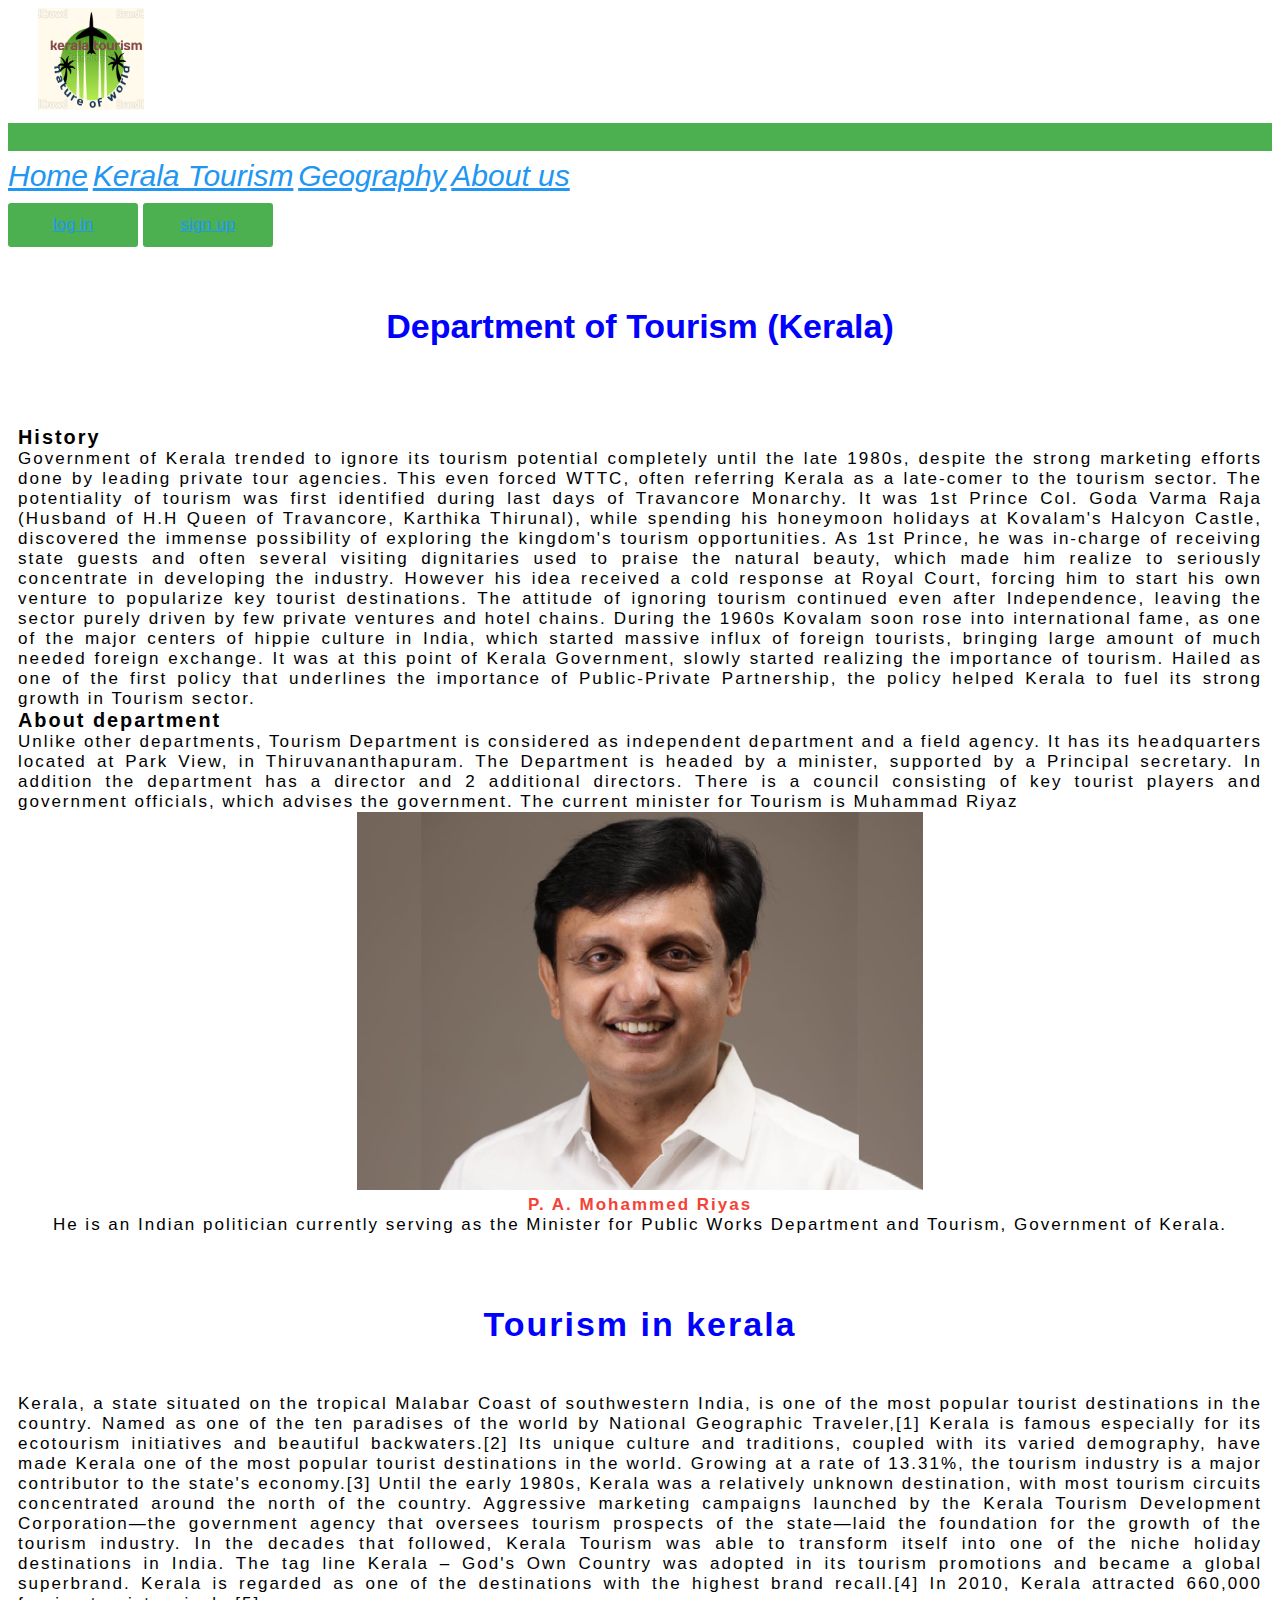
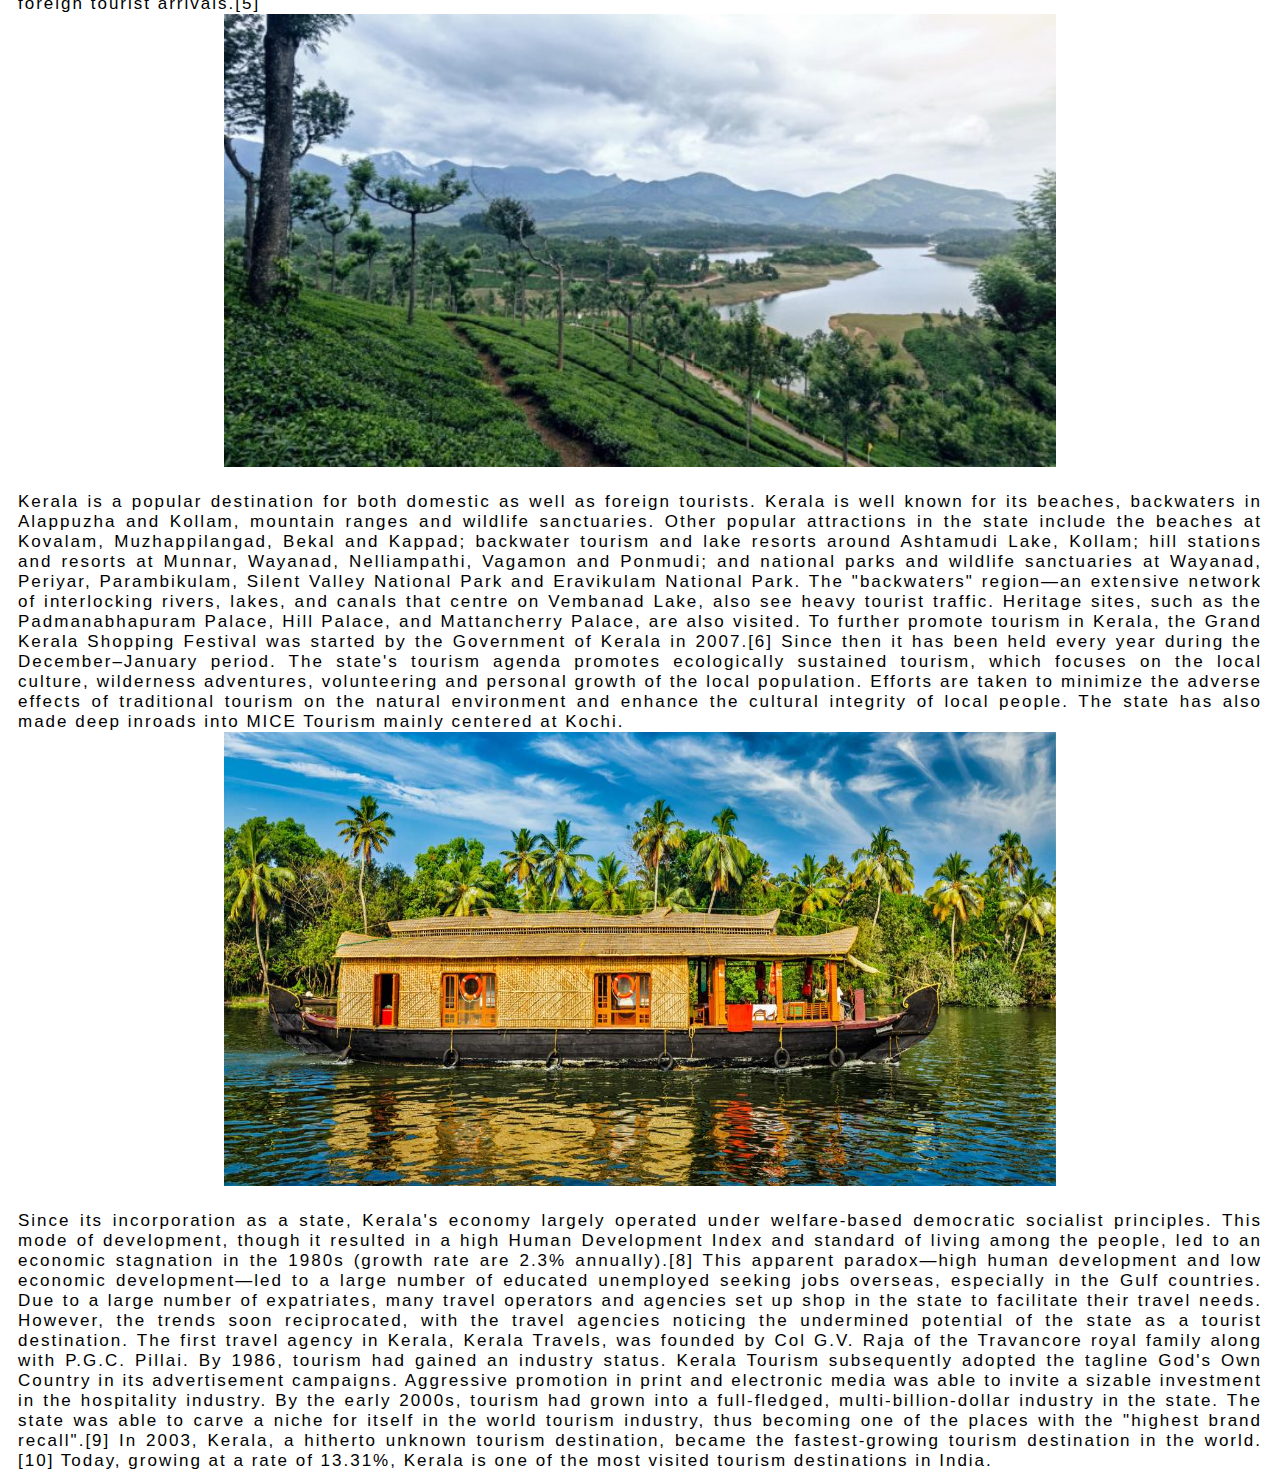
<file: tourism.html>
<!DOCTYPE html>
<html lang="en">
<head>
    <meta charset="UTF-8">
    <meta http-equiv="X-UA-Compatible" content="IE=edge">
    <meta name="viewport" content="width=device-width, initial-scale=1.0">
    <title>tourism</title>
    <link rel="stylesheet" href="./assets/css/style.css">
    <script src="https://cdn.jsdelivr.net/npm/@popperjs/core@2.10.2/dist/umd/popper.min.js" integrity="sha384-7+zCNj/IqJ95wo16oMtfsKbZ9ccEh31eOz1HGyDuCQ6wgnyJNSYdrPa03rtR1zdB" crossorigin="anonymous"></script>
    <script src="https://cdn.jsdelivr.net/npm/bootstrap@5.1.3/dist/js/bootstrap.min.js" integrity="sha384-QJHtvGhmr9XOIpI6YVutG+2QOK9T+ZnN4kzFN1RtK3zEFEIsxhlmWl5/YESvpZ13" crossorigin="anonymous"></script>
    <link href="https://cdn.jsdelivr.net/npm/bootstrap@5.1.3/dist/css/bootstrap.min.css" rel="stylesheet" integrity="sha384-1BmE4kWBq78iYhFldvKuhfTAU6auU8tT94WrHftjDbrCEXSU1oBoqyl2QvZ6jIW3" crossorigin="anonymous">
    <script src="https://cdn.jsdelivr.net/npm/bootstrap@5.1.3/dist/js/bootstrap.bundle.min.js" integrity="sha384-ka7Sk0Gln4gmtz2MlQnikT1wXgYsOg+OMhuP+IlRH9sENBO0LRn5q+8nbTov4+1p" crossorigin="anonymous"></script>
    
</head>
<body>

     <!-- naval-bar start here -->

    <nav class="navbar navbar-expand-lg navbar-light bg-light">
        <a class="navbar-brand" href="#">
            <img src="./img/logo2.png" alt="logo">
        </a>
        <button class="navbar-toggler" type="button" data-toggle="collapse" data-target="#navbarNavAltMarkup" aria-controls="navbarNavAltMarkup" aria-expanded="false" aria-label="Toggle navigation">
          <span class="navbar-toggler-icon"></span>
        </button>
        <div class="collapse navbar-collapse" id="navbarText">
          <div class="navbar-nav">
            <a class="nav-item nav-link" href="index.html">Home</a>
            <a class="nav-item nav-link active" href="#">Kerala Tourism</a>
            <a class="nav-item nav-link" href="geography.html">Geography</a>
            <a class="nav-item nav-link" href="#">About us</a>
          </div>  
        </div>
        <div class="navebar-na">
          <div class="navbar-text collapse navbar-collapse">
            <button type="button" class="btn btn-primary">
              <a class="nav-item nav-link" href="login.html">log in</a>
            </button>
            <button type="button" class="btn btn-danger">
              <a class="nav-item nav-link" href="signup.html">sign up</a>
            </button>
          </div>
        </div>
      </nav>

      
    <!-- naval-bar end here -->

    <!-- heading start -->

    <header class="heading">
        <h1>Department of Tourism (Kerala)</h1>
    </header>

       <!-- heading end -->
    
    <div class="row">
      <div class="col-md-12 box-holder shadow ">
        <div class="department">
          <h3>History</h3>
          <p>Government of Kerala trended to ignore its tourism potential completely until the late 1980s, despite the strong marketing efforts done by leading private tour agencies. This even forced WTTC, often referring Kerala as a late-comer to the tourism sector.

            The potentiality of tourism was first identified during last days of Travancore Monarchy. It was 1st Prince Col. Goda Varma Raja (Husband of H.H Queen of Travancore, Karthika Thirunal), while spending his honeymoon holidays at Kovalam's Halcyon Castle, discovered the immense possibility of exploring the kingdom's tourism opportunities. As 1st Prince, he was in-charge of receiving state guests and often several visiting dignitaries used to praise the natural beauty, which made him realize to seriously concentrate in developing the industry. However his idea received a cold response at Royal Court, forcing him to start his own venture to popularize key tourist destinations. The attitude of ignoring tourism continued even after Independence, leaving the sector purely driven by few private ventures and hotel chains.
            
            During the 1960s Kovalam soon rose into international fame, as one of the major centers of hippie culture in India, which started massive influx of foreign tourists, bringing large amount of much needed foreign exchange. It was at this point of Kerala Government, slowly started realizing the importance of tourism.
            
            Hailed as one of the first policy that underlines the importance of Public-Private Partnership, the policy helped Kerala to fuel its strong growth in Tourism sector.</p>
            <h3>About department</h3>
            <p>Unlike other departments, Tourism Department is considered as independent department and a field agency. It has its headquarters located at Park View, in Thiruvananthapuram.

              The Department is headed by a minister, supported by a Principal secretary. In addition the department has a director and 2 additional directors. There is a council consisting of key tourist players and government officials, which advises the government. The current minister for Tourism is Muhammad Riyaz</p>
            <div class="image"> 
                <img src="./img/riyz.jpg" alt="minister" class="img-fluid">
                <h4>P. A. Mohammed Riyas </h4>
                <p>He is an Indian politician currently serving as the Minister for Public Works Department and Tourism, Government of Kerala.</p>
            </div>
            <header class="heading">
                <h1>Tourism in kerala</h1>
            </header>
            <p>Kerala, a state situated on the tropical Malabar Coast of southwestern India, is one of the most popular tourist destinations in the country. Named as one of the ten paradises of the world by National Geographic Traveler,[1] Kerala is famous especially for its ecotourism initiatives and beautiful backwaters.[2] Its unique culture and traditions, coupled with its varied demography, have made Kerala one of the most popular tourist destinations in the world. Growing at a rate of 13.31%, the tourism industry is a major contributor to the state's economy.[3]

                Until the early 1980s, Kerala was a relatively unknown destination, with most tourism circuits concentrated around the north of the country. Aggressive marketing campaigns launched by the Kerala Tourism Development Corporation—the government agency that oversees tourism prospects of the state—laid the foundation for the growth of the tourism industry. In the decades that followed, Kerala Tourism was able to transform itself into one of the niche holiday destinations in India. The tag line Kerala – God's Own Country was adopted in its tourism promotions and became a global superbrand. Kerala is regarded as one of the destinations with the highest brand recall.[4] In 2010, Kerala attracted 660,000 foreign tourist arrivals.[5]</p>
            <div class="tourist">
                <img src="./img/tourism6.jpg" alt="tourism" class="img-fluid">
            </div>
            <p>Kerala is a popular destination for both domestic as well as foreign tourists. Kerala is well known for its beaches, backwaters in Alappuzha and Kollam, mountain ranges and wildlife sanctuaries. Other popular attractions in the state include the beaches at Kovalam, Muzhappilangad, Bekal and Kappad; backwater tourism and lake resorts around Ashtamudi Lake, Kollam; hill stations and resorts at Munnar, Wayanad, Nelliampathi, Vagamon and Ponmudi; and national parks and wildlife sanctuaries at Wayanad, Periyar, Parambikulam, Silent Valley National Park and Eravikulam National Park. The "backwaters" region—an extensive network of interlocking rivers, lakes, and canals that centre on Vembanad Lake, also see heavy tourist traffic. Heritage sites, such as the Padmanabhapuram Palace, Hill Palace, and Mattancherry Palace, are also visited. To further promote tourism in Kerala, the Grand Kerala Shopping Festival was started by the Government of Kerala in 2007.[6] Since then it has been held every year during the December–January period.

                The state's tourism agenda promotes ecologically sustained tourism, which focuses on the local culture, wilderness adventures, volunteering and personal growth of the local population. Efforts are taken to minimize the adverse effects of traditional tourism on the natural environment and enhance the cultural integrity of local people.
                
                The state has also made deep inroads into MICE Tourism mainly centered at Kochi.</p>
            <div class="tourist">
                <img src="./img/tourism7.jpg" alt="tourism" class="img-fluid">
            </div>
            <p>Since its incorporation as a state, Kerala's economy largely operated under welfare-based democratic socialist principles. This mode of development, though it resulted in a high Human Development Index and standard of living among the people, led to an economic stagnation in the 1980s (growth rate are 2.3% annually).[8] This apparent paradox—high human development and low economic development—led to a large number of educated unemployed seeking jobs overseas, especially in the Gulf countries. Due to a large number of expatriates, many travel operators and agencies set up shop in the state to facilitate their travel needs. However, the trends soon reciprocated, with the travel agencies noticing the undermined potential of the state as a tourist destination. The first travel agency in Kerala, Kerala Travels, was founded by Col G.V. Raja of the Travancore royal family along with P.G.C. Pillai.

                By 1986, tourism had gained an industry status. Kerala Tourism subsequently adopted the tagline God's Own Country in its advertisement campaigns. Aggressive promotion in print and electronic media was able to invite a sizable investment in the hospitality industry. By the early 2000s, tourism had grown into a full-fledged, multi-billion-dollar industry in the state. The state was able to carve a niche for itself in the world tourism industry, thus becoming one of the places with the "highest brand recall".[9] In 2003, Kerala, a hitherto unknown tourism destination, became the fastest-growing tourism destination in the world.[10]
                
                Today, growing at a rate of 13.31%, Kerala is one of the most visited tourism destinations in India.</p>
        </div>
      </div>
    </div>
    
</body>
</html>
</file>
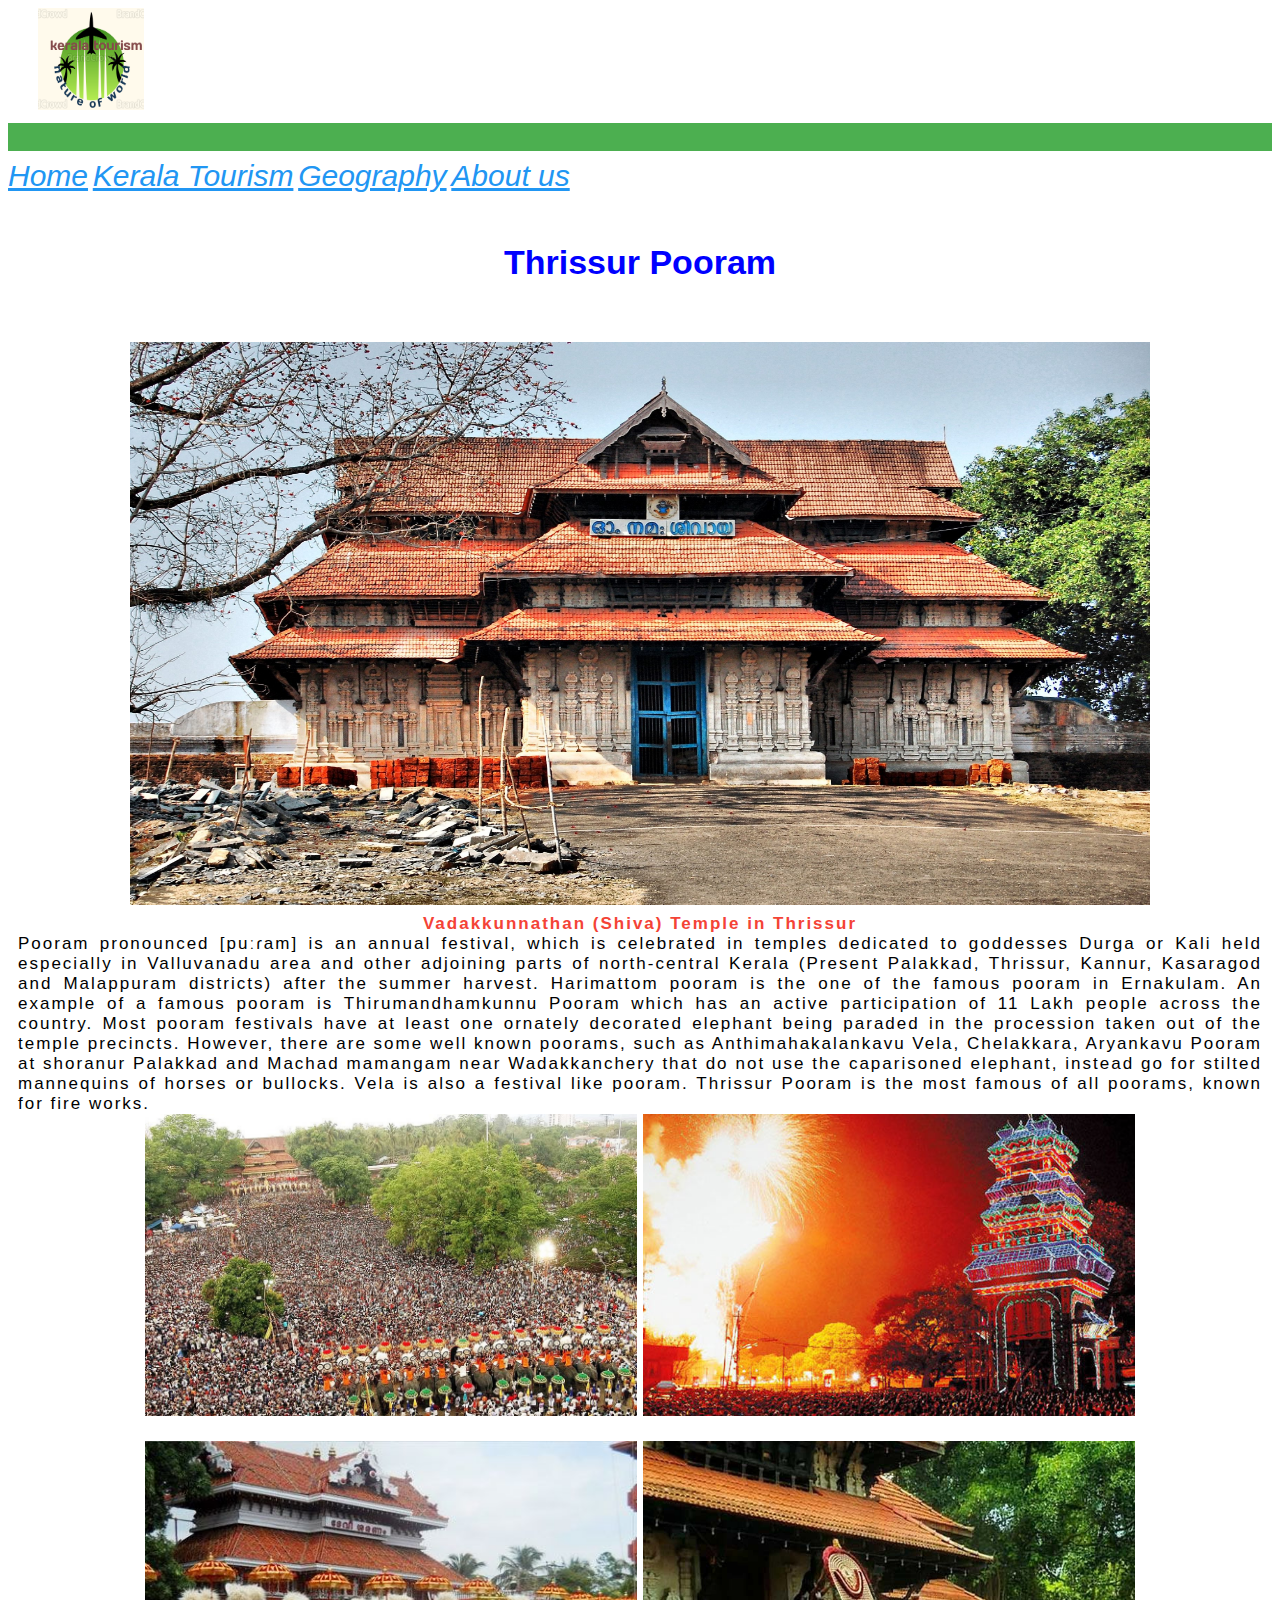
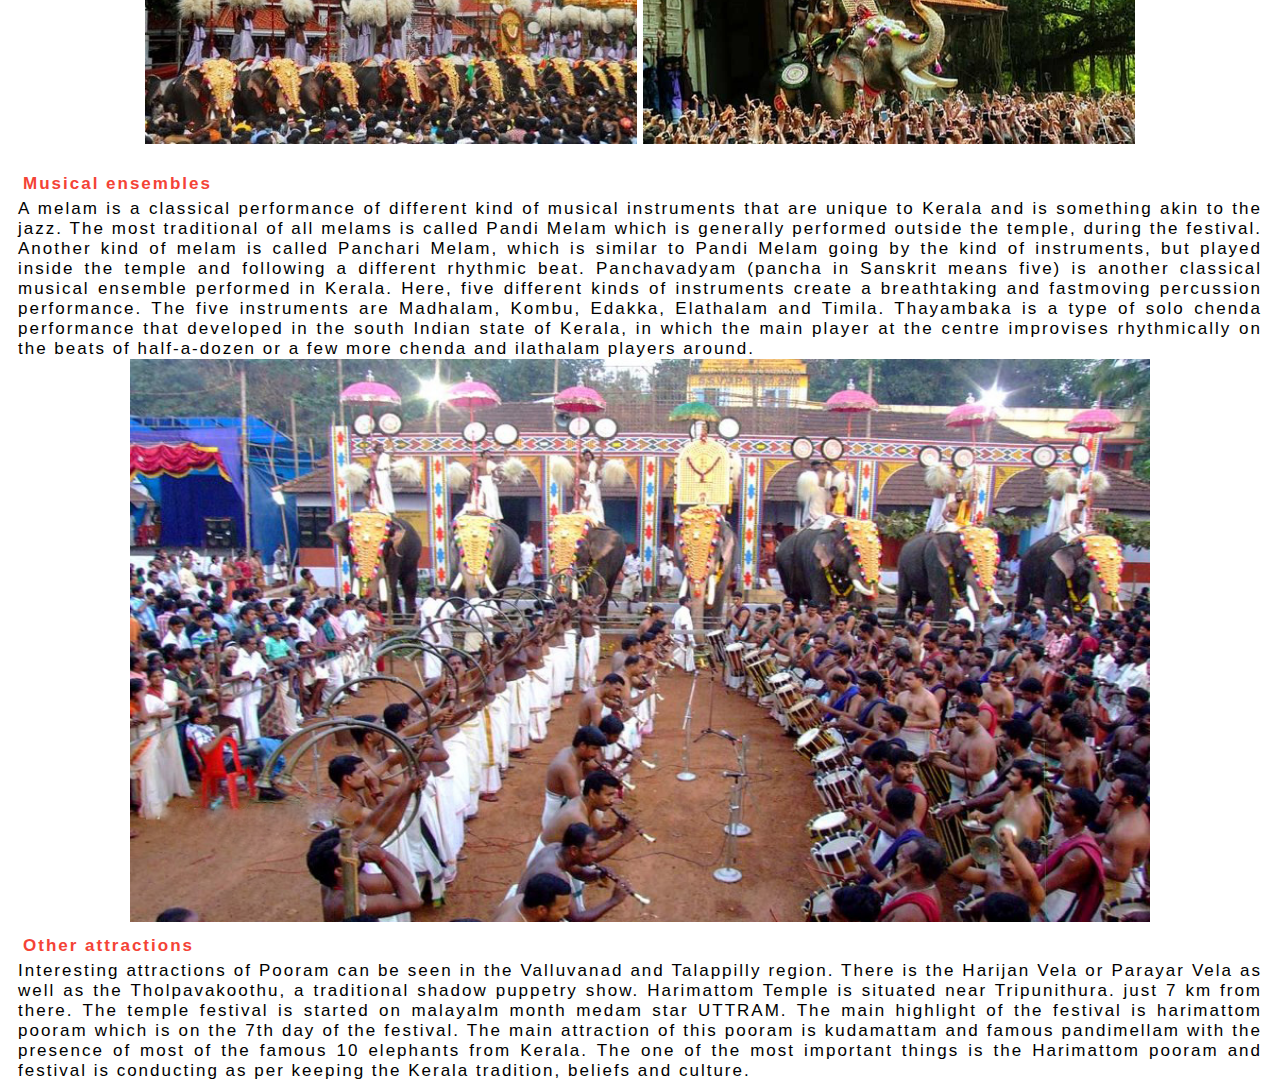
<file: trissur.html>
<!DOCTYPE html>
<html lang="en">
    <head>
        <meta charset="UTF-8">
        <meta http-equiv="X-UA-Compatible" content="IE=edge">
        <meta name="viewport" content="width=device-width, initial-scale=1.0">
        <title>trissur-pooram</title>
        <link rel="stylesheet" href="./assets/css/style.css">
        <script src="https://cdn.jsdelivr.net/npm/@popperjs/core@2.10.2/dist/umd/popper.min.js" integrity="sha384-7+zCNj/IqJ95wo16oMtfsKbZ9ccEh31eOz1HGyDuCQ6wgnyJNSYdrPa03rtR1zdB" crossorigin="anonymous"></script>
        <script src="https://cdn.jsdelivr.net/npm/bootstrap@5.1.3/dist/js/bootstrap.min.js" integrity="sha384-QJHtvGhmr9XOIpI6YVutG+2QOK9T+ZnN4kzFN1RtK3zEFEIsxhlmWl5/YESvpZ13" crossorigin="anonymous"></script>
        <link href="https://cdn.jsdelivr.net/npm/bootstrap@5.1.3/dist/css/bootstrap.min.css" rel="stylesheet" integrity="sha384-1BmE4kWBq78iYhFldvKuhfTAU6auU8tT94WrHftjDbrCEXSU1oBoqyl2QvZ6jIW3" crossorigin="anonymous">
        <script src="https://cdn.jsdelivr.net/npm/bootstrap@5.1.3/dist/js/bootstrap.bundle.min.js" integrity="sha384-ka7Sk0Gln4gmtz2MlQnikT1wXgYsOg+OMhuP+IlRH9sENBO0LRn5q+8nbTov4+1p" crossorigin="anonymous"></script>
        
    </head>
    <body>
    
        <!-- naval-bar start here -->
    
        <nav class="navbar navbar-expand-lg navbar-light bg-light">
            <a class="navbar-brand" href="#">
                <img src="./img/logo2.png" alt="logo">
            </a>
            <button class="navbar-toggler" type="button" data-toggle="collapse" data-target="#navbarNavAltMarkup" aria-controls="navbarNavAltMarkup" aria-expanded="false" aria-label="Toggle navigation">
              <span class="navbar-toggler-icon"></span>
            </button>
            <div class="collapse navbar-collapse" id="navbarText">
              <div class="navbar-nav">
                <a class="nav-item nav-link" href="index.html" class="navar">Home</a>
                <a class="nav-item nav-link" href="tourism.html">Kerala Tourism</a>
                <a class="nav-item nav-link" href="geography.html">Geography</a>
                <a class="nav-item nav-link" href="#">About us</a>
              </div>  
            </div>
          </nav>
    
          
        <!-- naval-bar end here -->

        <!-- heading start -->
        <header class="heading">
            <h1>Thrissur Pooram</h1>
        </header>

        <!-- heading end -->

        <!-- content start -->

        <div class="row">
          <div class="col-md-12 box-holder shadow ">

            <div class="trissur">
              <div class="pooram"> 
                  <img src="./img/pooram6.jpg" alt="pooram" class="img-fluid">
                  <p>Vadakkunnathan (Shiva) Temple in Thrissur</p>
              </div>
              <p>Pooram pronounced [puːɾam] is an annual festival, which is celebrated in temples dedicated to goddesses Durga or Kali held especially in Valluvanadu area and other adjoining parts of north-central Kerala (Present Palakkad, Thrissur, Kannur, Kasaragod and Malappuram districts) after the summer harvest. Harimattom pooram is the one of the famous pooram in Ernakulam. An example of a famous pooram is Thirumandhamkunnu Pooram which has an active participation of 11 Lakh people across the country. Most pooram festivals have at least one ornately decorated elephant being paraded in the procession taken out of the temple precincts. However, there are some well known poorams, such as Anthimahakalankavu Vela, Chelakkara, Aryankavu Pooram at shoranur Palakkad and Machad mamangam near Wadakkanchery that do not use the caparisoned elephant, instead go for stilted mannequins of horses or bullocks. Vela is also a festival like pooram. Thrissur Pooram is the most famous of all poorams, known for fire works. </p>
              <div class="pict">
                <img src="./img/pooram1.jpg" alt="climate" class="img-fluid">
                <img src="./img/pooram3.jpg" alt="climate"class="pi img-fluid"> 
              </div>
              <div class="pict">
                <img src="./img/pooram7.jpeg" alt="climate" class="img-fluid">
                <img src="./img/pooram8.jpg" alt="climate"class="pi img-fluid"> 
              </div> 
              <h4>Musical ensembles</h4> 
              <p>A melam is a classical performance of different kind of musical instruments that are unique to Kerala and is something akin to the jazz. The most traditional of all melams is called Pandi Melam which is generally performed outside the temple, during the festival. Another kind of melam is called Panchari Melam, which is similar to Pandi Melam going by the kind of instruments, but played inside the temple and following a different rhythmic beat.

                Panchavadyam (pancha in Sanskrit means five) is another classical musical ensemble performed in Kerala. Here, five different kinds of instruments create a breathtaking and fastmoving percussion performance. The five instruments are Madhalam, Kombu, Edakka, Elathalam and Timila.
                
                Thayambaka is a type of solo chenda performance that developed in the south Indian state of Kerala, in which the main player at the centre improvises rhythmically on the beats of half-a-dozen or a few more chenda and ilathalam players around.</p>
              <div class="pooram"> 
                <img src="./img/pooram9.jpg" alt="pooram" class="img-fluid">
              </div>
              <h4>Other attractions</h4>
              <p>Interesting attractions of Pooram can be seen in the Valluvanad and Talappilly region. There is the Harijan Vela or Parayar Vela as well as the Tholpavakoothu, a traditional shadow puppetry show. Harimattom Temple is situated near Tripunithura. just 7 km from there. The temple festival is started on malayalm month medam star UTTRAM. The main highlight of the festival is harimattom pooram which is on the 7th day of the festival. The main attraction of this pooram is kudamattam and famous pandimellam with the presence of most of the famous 10 elephants from Kerala. The one of the most important things is the Harimattom pooram and festival is conducting as per keeping the Kerala tradition, beliefs and culture.</p>
            </div> 
          </div>
        </div>

      <!-- content end -->
        
     
</body>
</html>
</file>
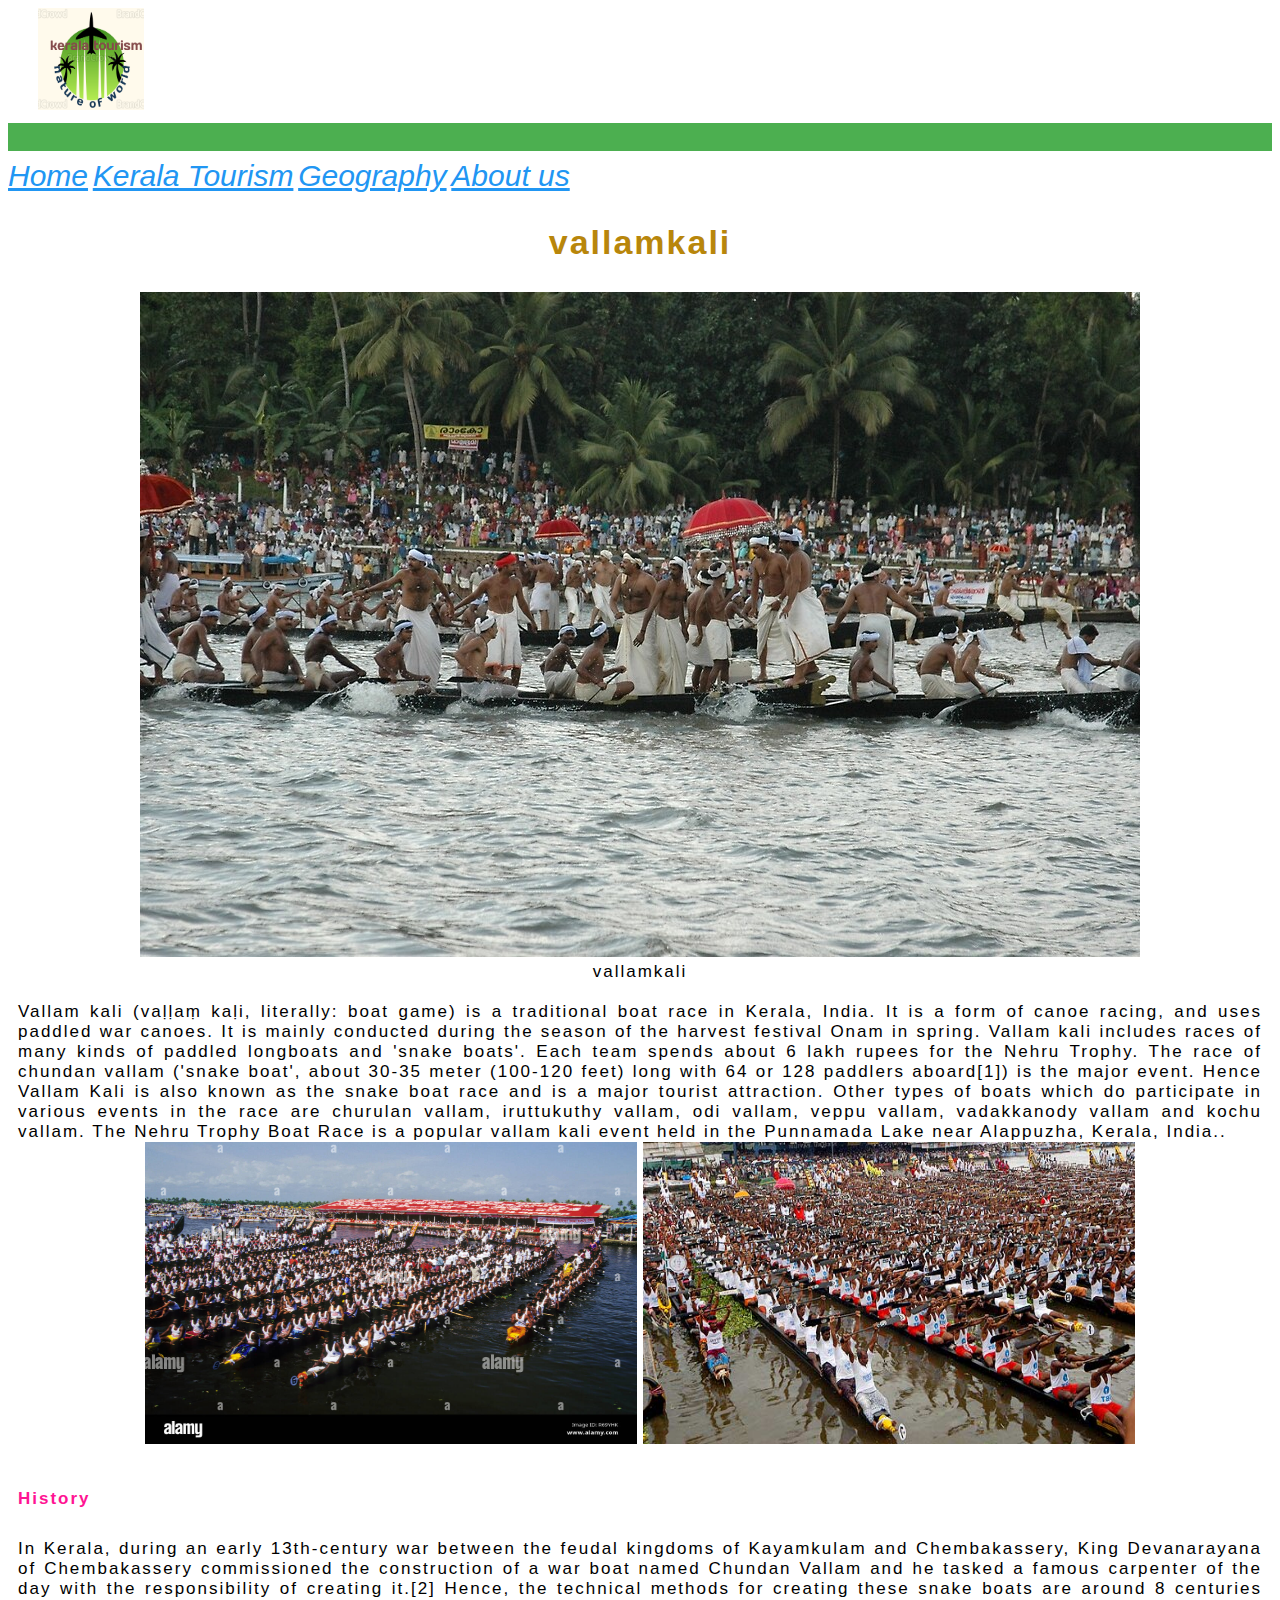
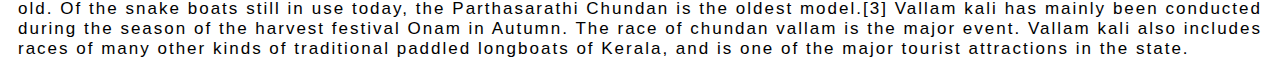
<file: vallamkali.html>
<!DOCTYPE html>
<html lang="en">
    <!DOCTYPE html>
    <html lang="en">
        <head>
            <meta charset="UTF-8">
            <meta http-equiv="X-UA-Compatible" content="IE=edge">
            <meta name="viewport" content="width=device-width, initial-scale=1.0">
            <title>vallam-kali</title>
            <link rel="stylesheet" href="./assets/css/style.css">
            <script src="https://cdn.jsdelivr.net/npm/@popperjs/core@2.10.2/dist/umd/popper.min.js" integrity="sha384-7+zCNj/IqJ95wo16oMtfsKbZ9ccEh31eOz1HGyDuCQ6wgnyJNSYdrPa03rtR1zdB" crossorigin="anonymous"></script>
            <script src="https://cdn.jsdelivr.net/npm/bootstrap@5.1.3/dist/js/bootstrap.min.js" integrity="sha384-QJHtvGhmr9XOIpI6YVutG+2QOK9T+ZnN4kzFN1RtK3zEFEIsxhlmWl5/YESvpZ13" crossorigin="anonymous"></script>
            <link href="https://cdn.jsdelivr.net/npm/bootstrap@5.1.3/dist/css/bootstrap.min.css" rel="stylesheet" integrity="sha384-1BmE4kWBq78iYhFldvKuhfTAU6auU8tT94WrHftjDbrCEXSU1oBoqyl2QvZ6jIW3" crossorigin="anonymous">
            <script src="https://cdn.jsdelivr.net/npm/bootstrap@5.1.3/dist/js/bootstrap.bundle.min.js" integrity="sha384-ka7Sk0Gln4gmtz2MlQnikT1wXgYsOg+OMhuP+IlRH9sENBO0LRn5q+8nbTov4+1p" crossorigin="anonymous"></script>
            
        </head>
        <body>
        
            <!-- naval-bar start here -->
        
            <nav class="navbar navbar-expand-lg navbar-light bg-light">
                <a class="navbar-brand" href="#">
                    <img src="./img/logo2.png" alt="logo">
                </a>
                <button class="navbar-toggler" type="button" data-toggle="collapse" data-target="#navbarNavAltMarkup" aria-controls="navbarNavAltMarkup" aria-expanded="false" aria-label="Toggle navigation">
                  <span class="navbar-toggler-icon"></span>
                </button>
                <div class="collapse navbar-collapse" id="navbarText">
                  <div class="navbar-nav">
                    <a class="nav-item nav-link" href="index.html" class="navar">Home</a>
                    <a class="nav-item nav-link" href="tourism.html">Kerala Tourism</a>
                    <a class="nav-item nav-link" href="geography.html">Geography</a>
                    <a class="nav-item nav-link" href="#">About us</a>
                  </div>  
                </div>
              </nav>
        
              
            <!-- naval-bar end here -->
    
            <!-- heading start -->

            <div class="col-md-12 box-holder shadow ">
              <div class="culture-img">

                <div class="vallamkali">
                    <h1>vallamkali</h1>
                    <div class="game"> 
                        <img src="./img/vallamkali3.jpg" alt="vallamkali" class="img-fluid">
                        <p>vallamkali</p>
                    </div>
                    <p>Vallam kali (vaḷḷaṃ kaḷi, literally: boat game) is a traditional boat race in Kerala, India. It is a form of canoe racing, and uses paddled war canoes. It is mainly conducted during the season of the harvest festival Onam in spring. Vallam kali includes races of many kinds of paddled longboats and 'snake boats'. Each team spends about 6 lakh rupees for the Nehru Trophy.

                        The race of chundan vallam ('snake boat', about 30-35 meter (100-120 feet) long with 64 or 128 paddlers aboard[1]) is the major event. Hence Vallam Kali is also known as the snake boat race and is a major tourist attraction. Other types of boats which do participate in various events in the race are churulan vallam, iruttukuthy vallam, odi vallam, veppu vallam, vadakkanody vallam and kochu vallam. The Nehru Trophy Boat Race is a popular vallam kali event held in the Punnamada Lake near Alappuzha, Kerala, India..</p>
                    <div class="pict">
                        <img src="./img/vallamkali1.jpg" alt="climate" class="img-fluid">
                        <img src="./img/vallamkali2.jpg" alt="climate"class="pi img-fluid"> 
                    </div> 
                    <h4>History</h4>   
                    <p>In Kerala, during an early 13th-century war between the feudal kingdoms of Kayamkulam and Chembakassery, King Devanarayana of Chembakassery commissioned the construction of a war boat named Chundan Vallam and he tasked a famous carpenter of the day with the responsibility of creating it.[2] Hence, the technical methods for creating these snake boats are around 8 centuries old. Of the snake boats still in use today, the Parthasarathi Chundan is the oldest model.[3]

                        Vallam kali has mainly been conducted during the season of the harvest festival Onam in Autumn. The race of chundan vallam is the major event. Vallam kali also includes races of many other kinds of traditional paddled longboats of Kerala, and is one of the major tourist attractions in the state.</p>
                </div>
              </div>
            </div>
    
</body>
</html>
</file>
<file: assets/css/style.css>
/* index.html start */

@import url('https://fonts.googleapis.com/css2?family=Roboto:wght@300;400;700&display=swap');

*{
    box-sizing: border-box;
    margin: 0;
    padding: 0;
}

body{
    font-family: 'Roboto', sans-serif;
}

/* naval bar */


.navbar img{
    height: 6em;
    width: 8em;
    padding-left: 30px;
}

.navbar-nav a{
    font-size: 30px;
    font-weight: 500;
    font-style: italic;
}

.navebar-na button{
  width: 130px;
}


/* close naval bar */

/* carousel start */

.container{
    margin: 10px;
    padding: 20px;
}
 /* .carousel-inner{
    height: 500px;
 
} */
.carousel-item img{
    filter: grayscale(100%);
}
.carousel-item img:hover{
    filter: none;
}

/* carousel end */

/* heading start */

.heading{
    text-align: center;
    color: blue;
    padding: 50px;
}

/* heading end */

/* culture start */

.py-3box{
    padding: 10px;
}

.culture-info h1{
    text-align: center;
    font-family: 'Segoe UI', Tahoma, Geneva, Verdana, sans-serif;
    color: darkmagenta;
}
.culture-info p{
  text-align: justify;
}

/* culture end */

/* index.html end */

/* login.html start */

body {font-family: Arial, Helvetica, sans-serif;}
form {border: 3px solid #f1f1f1;}

input[type=text], input[type=password] {
  width: 100%;
  padding: 12px 20px;
  margin: 8px 0;
  display: inline-block;
  border: 1px solid #ccc;
  box-sizing: border-box;
}


/* Change styles for span and cancel button on extra small screens */
@media screen and (max-width: 300px) {
  span.psw {
     display: block;
     float: none;
  }
  .cancelbtn {
     width: 100%;
  }
}
  button {
    background-color: #4CAF50;
    color: white;
    padding: 14px 20px;
    margin: 8px 0;
    border: none;
    cursor: pointer;
    width: 100%;
  }
  
  button:hover {
    opacity: 0.8;
  }
  
  .cancelbtn {
    width: auto;
    padding: 10px 18px;
    background-color: #f44336;
  }
  .container h2{
      text-align: center;
      color: rebeccapurple;
  }
  
  .imgcontainer {
    text-align: center;
    margin: 24px 0 12px 0;
  }
  
  img.avatar {
    width: 40%;
    border-radius: 50%;
  }
  
  .container {
    padding: 16px;
  }
  .row-1 {
    display: -ms-flexbox; /* IE10 */
    display: flex;
    -ms-flex-wrap: wrap; /* IE10 */
    flex-wrap: wrap;
    margin: 0 205px 16px;
    
  }
  
  span.psw {
    float: right;
    padding-top: 16px;

  }
  .col-75 {
    padding: 0 16px;
  }
  
  .psw a{
      text-decoration: none;
  }

  /* login.html end */

/* signup.html start */

body {
  font-family: Arial;
  font-size: 17px;
  padding: 8px;
}

* {
  box-sizing: border-box;
}

.row-3 {
  display: -ms-flexbox; /* IE10 */
  display: flex;
  -ms-flex-wrap: wrap; /* IE10 */
  flex-wrap: wrap;
  margin: 0 -16px;
}

.col-25 {
  -ms-flex: 25%; /* IE10 */
  flex: 25%;
}

.col-50 {
  -ms-flex: 50%; /* IE10 */
  flex: 50%;
}

.col-75 {
  -ms-flex: 75%; /* IE10 */
  flex: 75%;
}

.col-25,
.col-50,
.col-75 {
  padding: 0 16px;
}

.container {
  background-color: #f2f2f2;
  padding: 5px 20px 15px 20px;
  border: 1px solid lightgrey;
  border-radius: 3px;
}

.container h2{
  color: #f44336;
  padding-bottom: 20px;
}

input[type=text] {
  width: 100%;
  margin-bottom: 20px;
  padding: 12px;
  border: 1px solid #ccc;
  border-radius: 3px;
}

.date {
  padding-top: 20px;
  padding-bottom: 20px;
}

label {
  margin-bottom: 10px;
  display: block;
}

.icon-container {
  margin-bottom: 20px;
  padding: 7px 0;
  font-size: 24px;
}

.btn {
  background-color: #4CAF50;
  color: white;
  padding: 12px;
  margin: 10px 0;
  border: none;
  width: 100%;
  border-radius: 3px;
  cursor: pointer;
  font-size: 17px;
}

.btn:hover {
  background-color: #45a049;
}

a {
  color: #2196F3;
}

hr {
  border: 1px solid lightgrey;
}

span.price {
  float: right;
  color: grey;
}

/* Responsive layout - when the screen is less than 800px wide, make the two columns stack on top of each other instead of next to each other (also change the direction - make the "cart" column go on top) */
@media (max-width: 800px) {
  .row-3 {
    flex-direction: column-reverse;
  }
  .col-25 {
    margin-bottom: 20px;
  }
}  

/* signup.html end */

/* tourism.html start */

.department {
    padding-left: 10px;
    padding-right: 10px;
    padding-top: 30px;
    text-align: justify;
    letter-spacing: 2px;
    
    
}

.image{
  text-align: center;
  padding-bottom: 20px;
}

.image img{
    height: 10cm;
    width: 15cm;
}

.image h4{
  color: #f44336;
}

.tourist{
  text-align: center;
  padding-bottom: 20px;
}

.tourist img{
  height: 12cm;
  width: 22cm;
}

/* tourism.html end */

/* geography.html start */

.kerala{
  text-align: center;
}
.geography {
  padding-left: 10px;
  padding-right: 10px;
  padding-top: 10px;
  text-align: justify;
  letter-spacing: 2px;
  font-style:oblique;
  letter-spacing: normal;
}

.climate {
  text-align: center;
  padding-bottom: 20px;
  padding-top: 20px;
}
.pict{
  text-align: center;
  padding-bottom: 20px;
}
.pict img{
    height: 8cm;
    width: 13cm;
}

.pi img{
  float: right;
  position: relative;
}

/* geography.html end */

/* trissur.html start */

.pooram{
  text-align: center;
}

.pooram img{
  height: 15cm;
  width: 27cm;
  padding-bottom:4px ;
}

.pooram p{
  color: #f44336;
  font-weight: bold;
}

.trissur{
  padding-left: 10px;
  padding-right: 10px;
  padding-top: 10px;
  text-align: justify;
  letter-spacing: 2px;
  font-weight: 500;
}

.trissur h4{
  color: #f44336;
  padding: 5px;
}

/* trissur.html end */

/* food.html start  */

.food{
  padding-left: 10px;
  padding-right: 10px;
  padding-top: 10px;
  text-align: justify;
  letter-spacing: 2px;
  font-weight: 500;
}

.food h1{
  text-align: center;
  color: chocolate;
  font-weight: 800;
  padding-bottom: 30px;
}

.sadya{
  text-align: center;
}

.sadya img{
  height: 15cm;
  width: 27cm;
  padding-bottom:4px ;
}

.sadya p{
  font-size: larger;
  font-weight: 500;
  color: darkred;
}

.food h4{
  font-style: oblique;
  color: indigo;
  padding-top:20px ;
  padding-bottom: 30px;
}

/* food.html end */

/* kathakali.html */

.kathakali{
  padding-left: 10px;
  padding-right: 10px;
  padding-top: 30px;
  text-align: justify;
  letter-spacing: 2px;
  font-weight: 500;
  margin: 10px;
}

.kathakali h1{
  text-align: center;
  color: sienna;
  font-weight: bolder;
}

.kathakali h4{
  font-style: inherit;
  color: deeppink;
  padding-top: 20px;
  padding-bottom: 30px;
}

.katha{
  text-align: center;
}

.katha img{
  height: 10cm;
  width: 16cm;
}

/* kathakali.html end */

/* vallamkali.html start */

.vallamkali{
  padding-left: 10px;
  padding-right: 10px;
  padding-top: 10px;
  text-align: justify;
  letter-spacing: 2px;
  font-weight: 500;
}

.vallamkali h1{
  text-align: center;
  padding-top: 20px;
  padding-bottom: 30px;
  color: darkgoldenrod;
}

.game{
  text-align: center;
  padding-bottom: 20px;
}

.vallamkali h4{
  font-style: inherit;
  color: deeppink;
  padding-top: 20px;
  padding-bottom: 30px;

}
</file>
